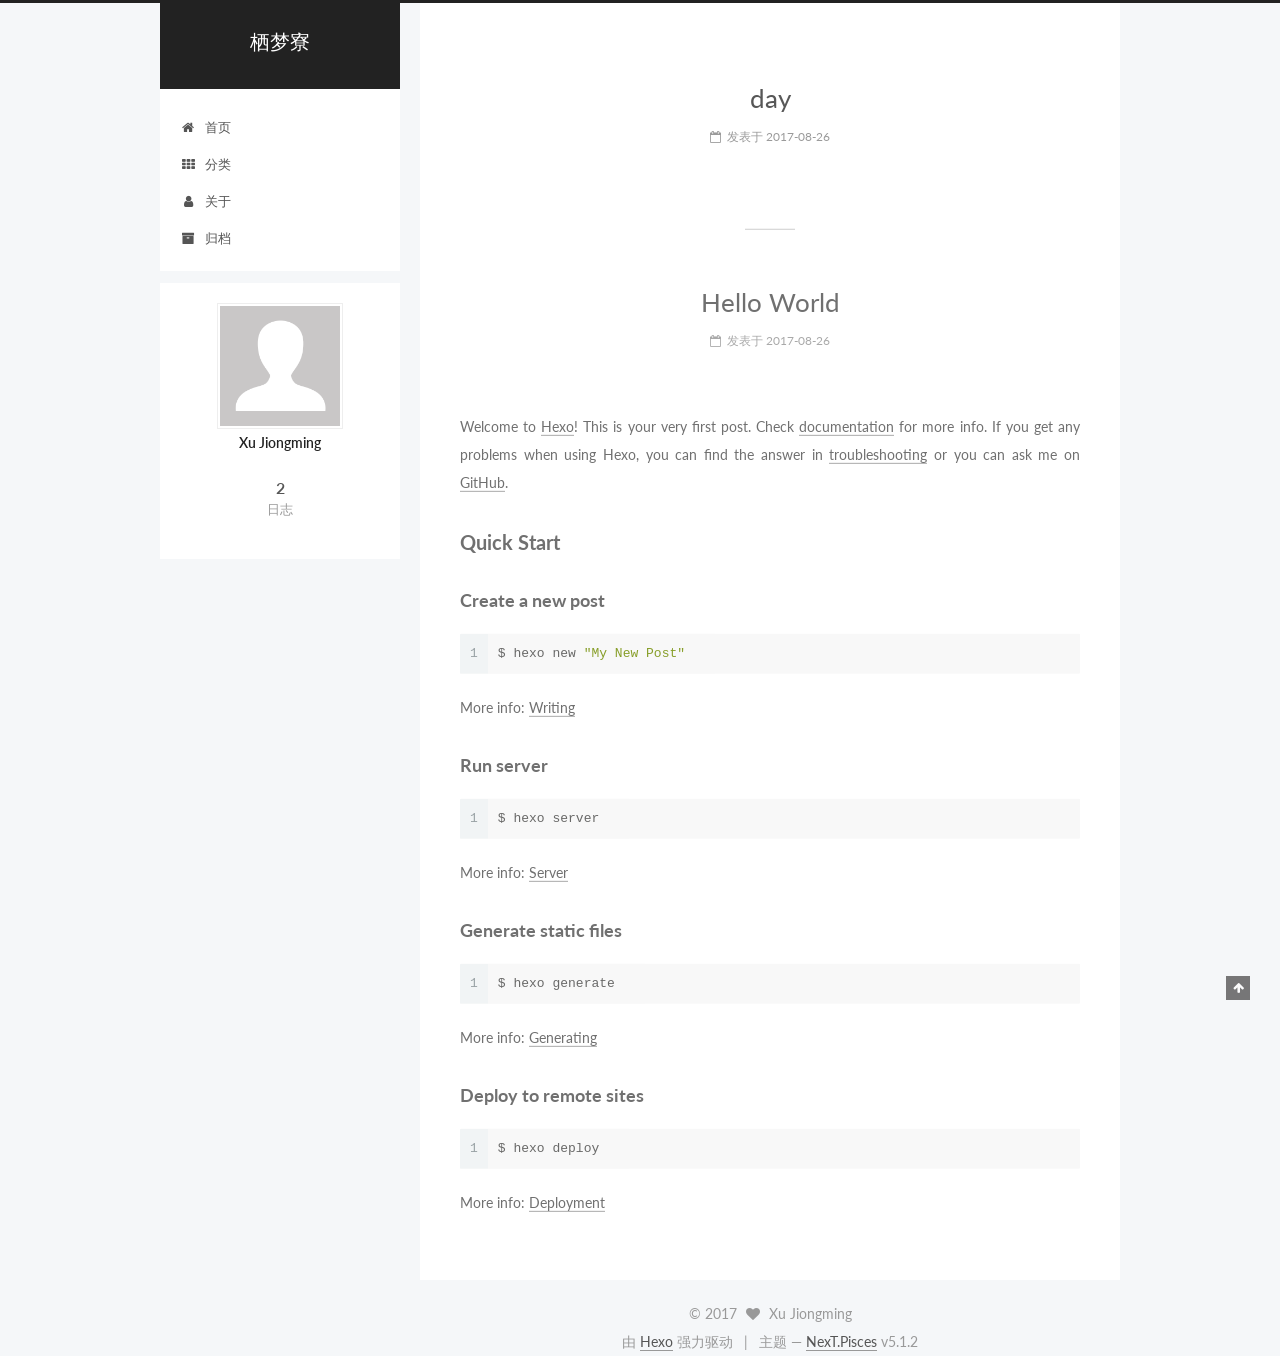
<file: index.html>
<!DOCTYPE html>



  


<html class="theme-next pisces use-motion" lang="zh-Hans">
<head>
  <meta charset="UTF-8"/>
<meta http-equiv="X-UA-Compatible" content="IE=edge" />
<meta name="viewport" content="width=device-width, initial-scale=1, maximum-scale=1"/>
<meta name="theme-color" content="#222">









<meta http-equiv="Cache-Control" content="no-transform" />
<meta http-equiv="Cache-Control" content="no-siteapp" />
















  
  
  <link href="/lib/fancybox/source/jquery.fancybox.css?v=2.1.5" rel="stylesheet" type="text/css" />




  
  
  
  

  
    
    
  

  

  

  

  

  
    
    
    <link href="//fonts.googleapis.com/css?family=Lato:300,300italic,400,400italic,700,700italic&subset=latin,latin-ext" rel="stylesheet" type="text/css">
  






<link href="/lib/font-awesome/css/font-awesome.min.css?v=4.6.2" rel="stylesheet" type="text/css" />

<link href="/css/main.css?v=5.1.2" rel="stylesheet" type="text/css" />


  <meta name="keywords" content="Hexo, NexT" />








  <link rel="shortcut icon" type="image/x-icon" href="/favicon.ico?v=5.1.2" />






<meta property="og:type" content="website">
<meta property="og:title" content="栖梦寮">
<meta property="og:url" content="http://yoursite.com/index.html">
<meta property="og:site_name" content="栖梦寮">
<meta property="og:locale" content="zh-Hans">
<meta name="twitter:card" content="summary">
<meta name="twitter:title" content="栖梦寮">



<script type="text/javascript" id="hexo.configurations">
  var NexT = window.NexT || {};
  var CONFIG = {
    root: '/',
    scheme: 'Pisces',
    version: '5.1.2',
    sidebar: {"position":"left","display":"post","offset":12,"offset_float":12,"b2t":false,"scrollpercent":false,"onmobile":false},
    fancybox: true,
    tabs: true,
    motion: true,
    duoshuo: {
      userId: '0',
      author: '博主'
    },
    algolia: {
      applicationID: '',
      apiKey: '',
      indexName: '',
      hits: {"per_page":10},
      labels: {"input_placeholder":"Search for Posts","hits_empty":"We didn't find any results for the search: ${query}","hits_stats":"${hits} results found in ${time} ms"}
    }
  };
</script>



  <link rel="canonical" href="http://yoursite.com/"/>





  <title>栖梦寮</title>
  








</head>

<body itemscope itemtype="http://schema.org/WebPage" lang="zh-Hans">

  
  
    
  

  <div class="container sidebar-position-left 
  page-home">
    <div class="headband"></div>

    <header id="header" class="header" itemscope itemtype="http://schema.org/WPHeader">
      <div class="header-inner"><div class="site-brand-wrapper">
  <div class="site-meta ">
    

    <div class="custom-logo-site-title">
      <a href="/"  class="brand" rel="start">
        <span class="logo-line-before"><i></i></span>
        <span class="site-title">栖梦寮</span>
        <span class="logo-line-after"><i></i></span>
      </a>
    </div>
      
        <p class="site-subtitle"></p>
      
  </div>

  <div class="site-nav-toggle">
    <button>
      <span class="btn-bar"></span>
      <span class="btn-bar"></span>
      <span class="btn-bar"></span>
    </button>
  </div>
</div>

<nav class="site-nav">
  

  
    <ul id="menu" class="menu">
      
        
        <li class="menu-item menu-item-home">
          <a href="/首页" rel="section">
            
              <i class="menu-item-icon fa fa-fw fa-home"></i> <br />
            
            首页
          </a>
        </li>
      
        
        <li class="menu-item menu-item-categories">
          <a href="/分类" rel="section">
            
              <i class="menu-item-icon fa fa-fw fa-th"></i> <br />
            
            分类
          </a>
        </li>
      
        
        <li class="menu-item menu-item-about">
          <a href="/关于" rel="section">
            
              <i class="menu-item-icon fa fa-fw fa-user"></i> <br />
            
            关于
          </a>
        </li>
      
        
        <li class="menu-item menu-item-archives">
          <a href="/归档" rel="section">
            
              <i class="menu-item-icon fa fa-fw fa-archive"></i> <br />
            
            归档
          </a>
        </li>
      

      
    </ul>
  

  
</nav>



 </div>
    </header>

    <main id="main" class="main">
      <div class="main-inner">
        <div class="content-wrap">
          <div id="content" class="content">
            
  <section id="posts" class="posts-expand">
    
      

  

  
  
  

  <article class="post post-type-normal" itemscope itemtype="http://schema.org/Article">
  
  
  
  <div class="post-block">
    <link itemprop="mainEntityOfPage" href="http://yoursite.com/2017/08/26/day/">

    <span hidden itemprop="author" itemscope itemtype="http://schema.org/Person">
      <meta itemprop="name" content="Xu Jiongming">
      <meta itemprop="description" content="">
      <meta itemprop="image" content="/images/avatar.gif">
    </span>

    <span hidden itemprop="publisher" itemscope itemtype="http://schema.org/Organization">
      <meta itemprop="name" content="栖梦寮">
    </span>

    
      <header class="post-header">

        
        
          <h1 class="post-title" itemprop="name headline">
                
                <a class="post-title-link" href="/2017/08/26/day/" itemprop="url">day</a></h1>
        

        <div class="post-meta">
          <span class="post-time">
            
              <span class="post-meta-item-icon">
                <i class="fa fa-calendar-o"></i>
              </span>
              
                <span class="post-meta-item-text">发表于</span>
              
              <time title="创建于" itemprop="dateCreated datePublished" datetime="2017-08-26T08:58:30+08:00">
                2017-08-26
              </time>
            

            

            
          </span>

          

          
            
          

          
          

          

          

          

        </div>
      </header>
    

    
    
    
    <div class="post-body" itemprop="articleBody">

      
      

      
        
          
            
          
        
      
    </div>
    
    
    

    

    

    

    <footer class="post-footer">
      

      

      

      
      
        <div class="post-eof"></div>
      
    </footer>
  </div>
  
  
  
  </article>


    
      

  

  
  
  

  <article class="post post-type-normal" itemscope itemtype="http://schema.org/Article">
  
  
  
  <div class="post-block">
    <link itemprop="mainEntityOfPage" href="http://yoursite.com/2017/08/26/hello-world/">

    <span hidden itemprop="author" itemscope itemtype="http://schema.org/Person">
      <meta itemprop="name" content="Xu Jiongming">
      <meta itemprop="description" content="">
      <meta itemprop="image" content="/images/avatar.gif">
    </span>

    <span hidden itemprop="publisher" itemscope itemtype="http://schema.org/Organization">
      <meta itemprop="name" content="栖梦寮">
    </span>

    
      <header class="post-header">

        
        
          <h1 class="post-title" itemprop="name headline">
                
                <a class="post-title-link" href="/2017/08/26/hello-world/" itemprop="url">Hello World</a></h1>
        

        <div class="post-meta">
          <span class="post-time">
            
              <span class="post-meta-item-icon">
                <i class="fa fa-calendar-o"></i>
              </span>
              
                <span class="post-meta-item-text">发表于</span>
              
              <time title="创建于" itemprop="dateCreated datePublished" datetime="2017-08-26T00:20:15+08:00">
                2017-08-26
              </time>
            

            

            
          </span>

          

          
            
          

          
          

          

          

          

        </div>
      </header>
    

    
    
    
    <div class="post-body" itemprop="articleBody">

      
      

      
        
          
            <p>Welcome to <a href="https://hexo.io/" target="_blank" rel="external">Hexo</a>! This is your very first post. Check <a href="https://hexo.io/docs/" target="_blank" rel="external">documentation</a> for more info. If you get any problems when using Hexo, you can find the answer in <a href="https://hexo.io/docs/troubleshooting.html" target="_blank" rel="external">troubleshooting</a> or you can ask me on <a href="https://github.com/hexojs/hexo/issues" target="_blank" rel="external">GitHub</a>.</p>
<h2 id="Quick-Start"><a href="#Quick-Start" class="headerlink" title="Quick Start"></a>Quick Start</h2><h3 id="Create-a-new-post"><a href="#Create-a-new-post" class="headerlink" title="Create a new post"></a>Create a new post</h3><figure class="highlight bash"><table><tr><td class="gutter"><pre><div class="line">1</div></pre></td><td class="code"><pre><div class="line">$ hexo new <span class="string">"My New Post"</span></div></pre></td></tr></table></figure>
<p>More info: <a href="https://hexo.io/docs/writing.html" target="_blank" rel="external">Writing</a></p>
<h3 id="Run-server"><a href="#Run-server" class="headerlink" title="Run server"></a>Run server</h3><figure class="highlight bash"><table><tr><td class="gutter"><pre><div class="line">1</div></pre></td><td class="code"><pre><div class="line">$ hexo server</div></pre></td></tr></table></figure>
<p>More info: <a href="https://hexo.io/docs/server.html" target="_blank" rel="external">Server</a></p>
<h3 id="Generate-static-files"><a href="#Generate-static-files" class="headerlink" title="Generate static files"></a>Generate static files</h3><figure class="highlight bash"><table><tr><td class="gutter"><pre><div class="line">1</div></pre></td><td class="code"><pre><div class="line">$ hexo generate</div></pre></td></tr></table></figure>
<p>More info: <a href="https://hexo.io/docs/generating.html" target="_blank" rel="external">Generating</a></p>
<h3 id="Deploy-to-remote-sites"><a href="#Deploy-to-remote-sites" class="headerlink" title="Deploy to remote sites"></a>Deploy to remote sites</h3><figure class="highlight bash"><table><tr><td class="gutter"><pre><div class="line">1</div></pre></td><td class="code"><pre><div class="line">$ hexo deploy</div></pre></td></tr></table></figure>
<p>More info: <a href="https://hexo.io/docs/deployment.html" target="_blank" rel="external">Deployment</a></p>

          
        
      
    </div>
    
    
    

    

    

    

    <footer class="post-footer">
      

      

      

      
      
        <div class="post-eof"></div>
      
    </footer>
  </div>
  
  
  
  </article>


    
  </section>

  


          </div>
          


          

        </div>
        
          
  
  <div class="sidebar-toggle">
    <div class="sidebar-toggle-line-wrap">
      <span class="sidebar-toggle-line sidebar-toggle-line-first"></span>
      <span class="sidebar-toggle-line sidebar-toggle-line-middle"></span>
      <span class="sidebar-toggle-line sidebar-toggle-line-last"></span>
    </div>
  </div>

  <aside id="sidebar" class="sidebar">
    
    <div class="sidebar-inner">

      

      

      <section class="site-overview sidebar-panel sidebar-panel-active">
        <div class="site-author motion-element" itemprop="author" itemscope itemtype="http://schema.org/Person">
          <img class="site-author-image" itemprop="image"
               src="/images/avatar.gif"
               alt="Xu Jiongming" />
          <p class="site-author-name" itemprop="name">Xu Jiongming</p>
           
              <p class="site-description motion-element" itemprop="description"></p>
          
        </div>
        <nav class="site-state motion-element">

          
            <div class="site-state-item site-state-posts">
            
              <a href="/归档">
            
                <span class="site-state-item-count">2</span>
                <span class="site-state-item-name">日志</span>
              </a>
            </div>
          

          

          

        </nav>

        

        <div class="links-of-author motion-element">
          
        </div>

        
        

        
        

        


      </section>

      

      

    </div>
  </aside>


        
      </div>
    </main>

    <footer id="footer" class="footer">
      <div class="footer-inner">
        <div class="copyright" >
  
  &copy; 
  <span itemprop="copyrightYear">2017</span>
  <span class="with-love">
    <i class="fa fa-heart"></i>
  </span>
  <span class="author" itemprop="copyrightHolder">Xu Jiongming</span>

  
</div>


  <div class="powered-by">由 <a class="theme-link" href="https://hexo.io">Hexo</a> 强力驱动</div>

  <span class="post-meta-divider">|</span>

  <div class="theme-info">主题 &mdash; <a class="theme-link" href="https://github.com/iissnan/hexo-theme-next">NexT.Pisces</a> v5.1.2</div>


        







        
      </div>
    </footer>

    
      <div class="back-to-top">
        <i class="fa fa-arrow-up"></i>
        
      </div>
    

  </div>

  

<script type="text/javascript">
  if (Object.prototype.toString.call(window.Promise) !== '[object Function]') {
    window.Promise = null;
  }
</script>









  












  
  <script type="text/javascript" src="/lib/jquery/index.js?v=2.1.3"></script>

  
  <script type="text/javascript" src="/lib/fastclick/lib/fastclick.min.js?v=1.0.6"></script>

  
  <script type="text/javascript" src="/lib/jquery_lazyload/jquery.lazyload.js?v=1.9.7"></script>

  
  <script type="text/javascript" src="/lib/velocity/velocity.min.js?v=1.2.1"></script>

  
  <script type="text/javascript" src="/lib/velocity/velocity.ui.min.js?v=1.2.1"></script>

  
  <script type="text/javascript" src="/lib/fancybox/source/jquery.fancybox.pack.js?v=2.1.5"></script>


  


  <script type="text/javascript" src="/js/src/utils.js?v=5.1.2"></script>

  <script type="text/javascript" src="/js/src/motion.js?v=5.1.2"></script>



  
  


  <script type="text/javascript" src="/js/src/affix.js?v=5.1.2"></script>

  <script type="text/javascript" src="/js/src/schemes/pisces.js?v=5.1.2"></script>



  
    <script type="text/javascript" src="/js/src/scrollspy.js?v=5.1.2"></script>
<script type="text/javascript" src="/js/src/post-details.js?v=5.1.2"></script>

  

  


  <script type="text/javascript" src="/js/src/bootstrap.js?v=5.1.2"></script>



  


  




	





  





  








  





  

  

  

  

  

  

</body>
</html>
</file>
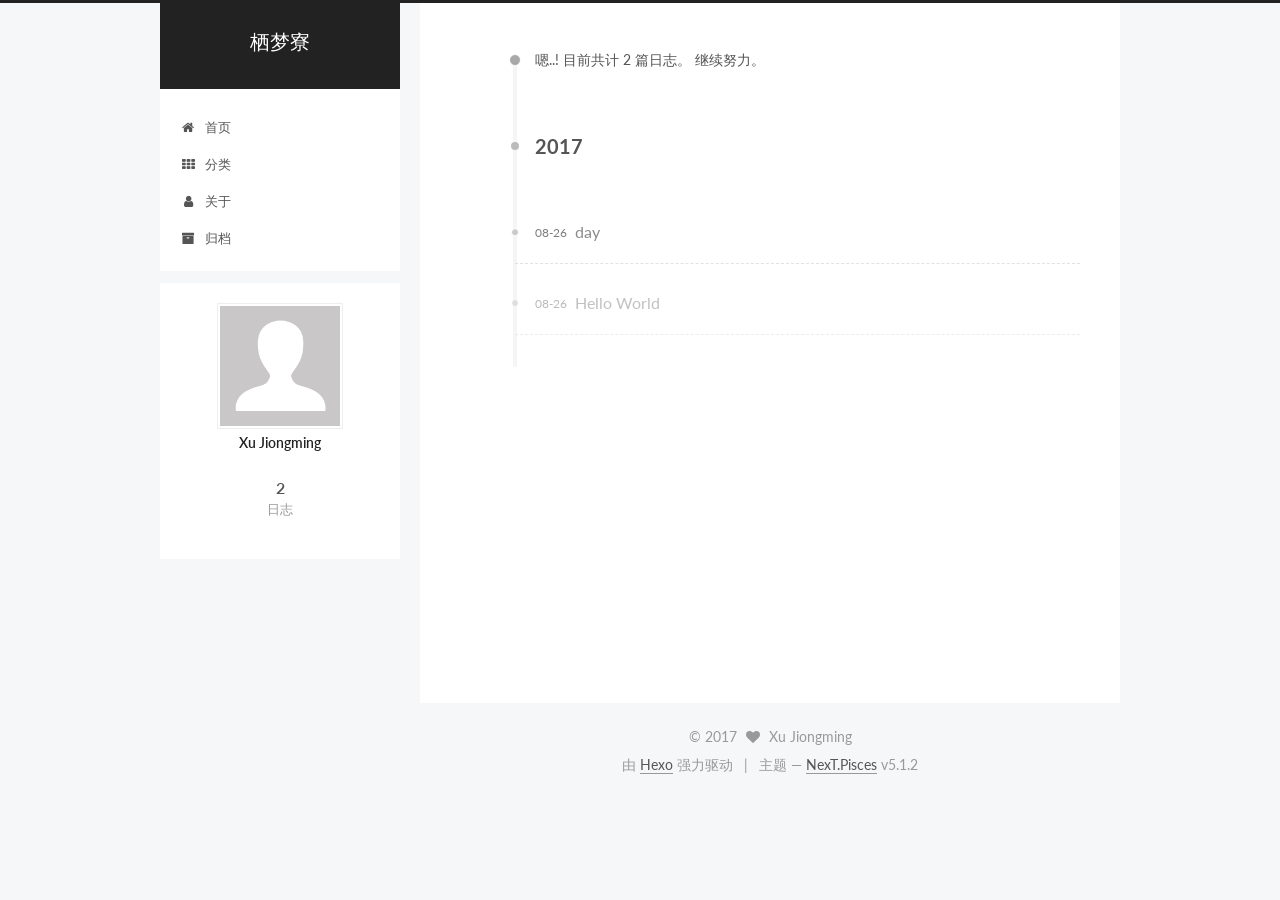
<file: archives/index.html>
<!DOCTYPE html>



  


<html class="theme-next pisces use-motion" lang="zh-Hans">
<head>
  <meta charset="UTF-8"/>
<meta http-equiv="X-UA-Compatible" content="IE=edge" />
<meta name="viewport" content="width=device-width, initial-scale=1, maximum-scale=1"/>
<meta name="theme-color" content="#222">









<meta http-equiv="Cache-Control" content="no-transform" />
<meta http-equiv="Cache-Control" content="no-siteapp" />
















  
  
  <link href="/lib/fancybox/source/jquery.fancybox.css?v=2.1.5" rel="stylesheet" type="text/css" />




  
  
  
  

  
    
    
  

  

  

  

  

  
    
    
    <link href="//fonts.googleapis.com/css?family=Lato:300,300italic,400,400italic,700,700italic&subset=latin,latin-ext" rel="stylesheet" type="text/css">
  






<link href="/lib/font-awesome/css/font-awesome.min.css?v=4.6.2" rel="stylesheet" type="text/css" />

<link href="/css/main.css?v=5.1.2" rel="stylesheet" type="text/css" />


  <meta name="keywords" content="Hexo, NexT" />








  <link rel="shortcut icon" type="image/x-icon" href="/favicon.ico?v=5.1.2" />






<meta property="og:type" content="website">
<meta property="og:title" content="栖梦寮">
<meta property="og:url" content="http://yoursite.com/archives/index.html">
<meta property="og:site_name" content="栖梦寮">
<meta property="og:locale" content="zh-Hans">
<meta name="twitter:card" content="summary">
<meta name="twitter:title" content="栖梦寮">



<script type="text/javascript" id="hexo.configurations">
  var NexT = window.NexT || {};
  var CONFIG = {
    root: '/',
    scheme: 'Pisces',
    version: '5.1.2',
    sidebar: {"position":"left","display":"post","offset":12,"offset_float":12,"b2t":false,"scrollpercent":false,"onmobile":false},
    fancybox: true,
    tabs: true,
    motion: true,
    duoshuo: {
      userId: '0',
      author: '博主'
    },
    algolia: {
      applicationID: '',
      apiKey: '',
      indexName: '',
      hits: {"per_page":10},
      labels: {"input_placeholder":"Search for Posts","hits_empty":"We didn't find any results for the search: ${query}","hits_stats":"${hits} results found in ${time} ms"}
    }
  };
</script>



  <link rel="canonical" href="http://yoursite.com/archives/"/>





  <title>归档 | 栖梦寮</title>
  








</head>

<body itemscope itemtype="http://schema.org/WebPage" lang="zh-Hans">

  
  
    
  

  <div class="container sidebar-position-left page-archive">
    <div class="headband"></div>

    <header id="header" class="header" itemscope itemtype="http://schema.org/WPHeader">
      <div class="header-inner"><div class="site-brand-wrapper">
  <div class="site-meta ">
    

    <div class="custom-logo-site-title">
      <a href="/"  class="brand" rel="start">
        <span class="logo-line-before"><i></i></span>
        <span class="site-title">栖梦寮</span>
        <span class="logo-line-after"><i></i></span>
      </a>
    </div>
      
        <p class="site-subtitle"></p>
      
  </div>

  <div class="site-nav-toggle">
    <button>
      <span class="btn-bar"></span>
      <span class="btn-bar"></span>
      <span class="btn-bar"></span>
    </button>
  </div>
</div>

<nav class="site-nav">
  

  
    <ul id="menu" class="menu">
      
        
        <li class="menu-item menu-item-home">
          <a href="/首页" rel="section">
            
              <i class="menu-item-icon fa fa-fw fa-home"></i> <br />
            
            首页
          </a>
        </li>
      
        
        <li class="menu-item menu-item-categories">
          <a href="/分类" rel="section">
            
              <i class="menu-item-icon fa fa-fw fa-th"></i> <br />
            
            分类
          </a>
        </li>
      
        
        <li class="menu-item menu-item-about">
          <a href="/关于" rel="section">
            
              <i class="menu-item-icon fa fa-fw fa-user"></i> <br />
            
            关于
          </a>
        </li>
      
        
        <li class="menu-item menu-item-archives">
          <a href="/归档" rel="section">
            
              <i class="menu-item-icon fa fa-fw fa-archive"></i> <br />
            
            归档
          </a>
        </li>
      

      
    </ul>
  

  
</nav>



 </div>
    </header>

    <main id="main" class="main">
      <div class="main-inner">
        <div class="content-wrap">
          <div id="content" class="content">
            

  
  
  
  <div class="post-block archive">
    <div id="posts" class="posts-collapse">
      <span class="archive-move-on"></span>

      <span class="archive-page-counter">
        
        
        
          
        
        嗯..! 目前共计 2 篇日志。 继续努力。
      </span>

      

        
        
        

        
          
          <div class="collection-title">
            <h2 class="archive-year motion-element" id="archive-year-2017">2017</h2>
          </div>
        
        

        

  <article class="post post-type-normal" itemscope itemtype="http://schema.org/Article">
    <header class="post-header">

      <h2 class="post-title">
        
            <a class="post-title-link" href="/2017/08/26/day/" itemprop="url">
              
                <span itemprop="name">day</span>
              
            </a>
        
      </h2>

      <div class="post-meta">
        <time class="post-time" itemprop="dateCreated"
              datetime="2017-08-26T08:58:30+08:00"
              content="2017-08-26" >
          08-26
        </time>
      </div>

    </header>
  </article>



      

        
        
        

        
        

        

  <article class="post post-type-normal" itemscope itemtype="http://schema.org/Article">
    <header class="post-header">

      <h2 class="post-title">
        
            <a class="post-title-link" href="/2017/08/26/hello-world/" itemprop="url">
              
                <span itemprop="name">Hello World</span>
              
            </a>
        
      </h2>

      <div class="post-meta">
        <time class="post-time" itemprop="dateCreated"
              datetime="2017-08-26T00:20:15+08:00"
              content="2017-08-26" >
          08-26
        </time>
      </div>

    </header>
  </article>



      

    </div>
  </div>
  
  
  

  



          </div>
          


          

        </div>
        
          
  
  <div class="sidebar-toggle">
    <div class="sidebar-toggle-line-wrap">
      <span class="sidebar-toggle-line sidebar-toggle-line-first"></span>
      <span class="sidebar-toggle-line sidebar-toggle-line-middle"></span>
      <span class="sidebar-toggle-line sidebar-toggle-line-last"></span>
    </div>
  </div>

  <aside id="sidebar" class="sidebar">
    
    <div class="sidebar-inner">

      

      

      <section class="site-overview sidebar-panel sidebar-panel-active">
        <div class="site-author motion-element" itemprop="author" itemscope itemtype="http://schema.org/Person">
          <img class="site-author-image" itemprop="image"
               src="/images/avatar.gif"
               alt="Xu Jiongming" />
          <p class="site-author-name" itemprop="name">Xu Jiongming</p>
           
              <p class="site-description motion-element" itemprop="description"></p>
          
        </div>
        <nav class="site-state motion-element">

          
            <div class="site-state-item site-state-posts">
            
              <a href="/归档">
            
                <span class="site-state-item-count">2</span>
                <span class="site-state-item-name">日志</span>
              </a>
            </div>
          

          

          

        </nav>

        

        <div class="links-of-author motion-element">
          
        </div>

        
        

        
        

        


      </section>

      

      

    </div>
  </aside>


        
      </div>
    </main>

    <footer id="footer" class="footer">
      <div class="footer-inner">
        <div class="copyright" >
  
  &copy; 
  <span itemprop="copyrightYear">2017</span>
  <span class="with-love">
    <i class="fa fa-heart"></i>
  </span>
  <span class="author" itemprop="copyrightHolder">Xu Jiongming</span>

  
</div>


  <div class="powered-by">由 <a class="theme-link" href="https://hexo.io">Hexo</a> 强力驱动</div>

  <span class="post-meta-divider">|</span>

  <div class="theme-info">主题 &mdash; <a class="theme-link" href="https://github.com/iissnan/hexo-theme-next">NexT.Pisces</a> v5.1.2</div>


        







        
      </div>
    </footer>

    
      <div class="back-to-top">
        <i class="fa fa-arrow-up"></i>
        
      </div>
    

  </div>

  

<script type="text/javascript">
  if (Object.prototype.toString.call(window.Promise) !== '[object Function]') {
    window.Promise = null;
  }
</script>









  












  
  <script type="text/javascript" src="/lib/jquery/index.js?v=2.1.3"></script>

  
  <script type="text/javascript" src="/lib/fastclick/lib/fastclick.min.js?v=1.0.6"></script>

  
  <script type="text/javascript" src="/lib/jquery_lazyload/jquery.lazyload.js?v=1.9.7"></script>

  
  <script type="text/javascript" src="/lib/velocity/velocity.min.js?v=1.2.1"></script>

  
  <script type="text/javascript" src="/lib/velocity/velocity.ui.min.js?v=1.2.1"></script>

  
  <script type="text/javascript" src="/lib/fancybox/source/jquery.fancybox.pack.js?v=2.1.5"></script>


  


  <script type="text/javascript" src="/js/src/utils.js?v=5.1.2"></script>

  <script type="text/javascript" src="/js/src/motion.js?v=5.1.2"></script>



  
  


  <script type="text/javascript" src="/js/src/affix.js?v=5.1.2"></script>

  <script type="text/javascript" src="/js/src/schemes/pisces.js?v=5.1.2"></script>



  
  <script type="text/javascript" src="/js/src/scrollspy.js?v=5.1.2"></script>
<script type="text/javascript" src="/js/src/post-details.js?v=5.1.2"></script>

  
    <script type="text/javascript" id="motion.page.archive">
      $('.archive-year').velocity('transition.slideLeftIn');
    </script>
  


  


  <script type="text/javascript" src="/js/src/bootstrap.js?v=5.1.2"></script>



  


  




	





  





  








  





  

  

  

  

  

  

</body>
</html>
</file>
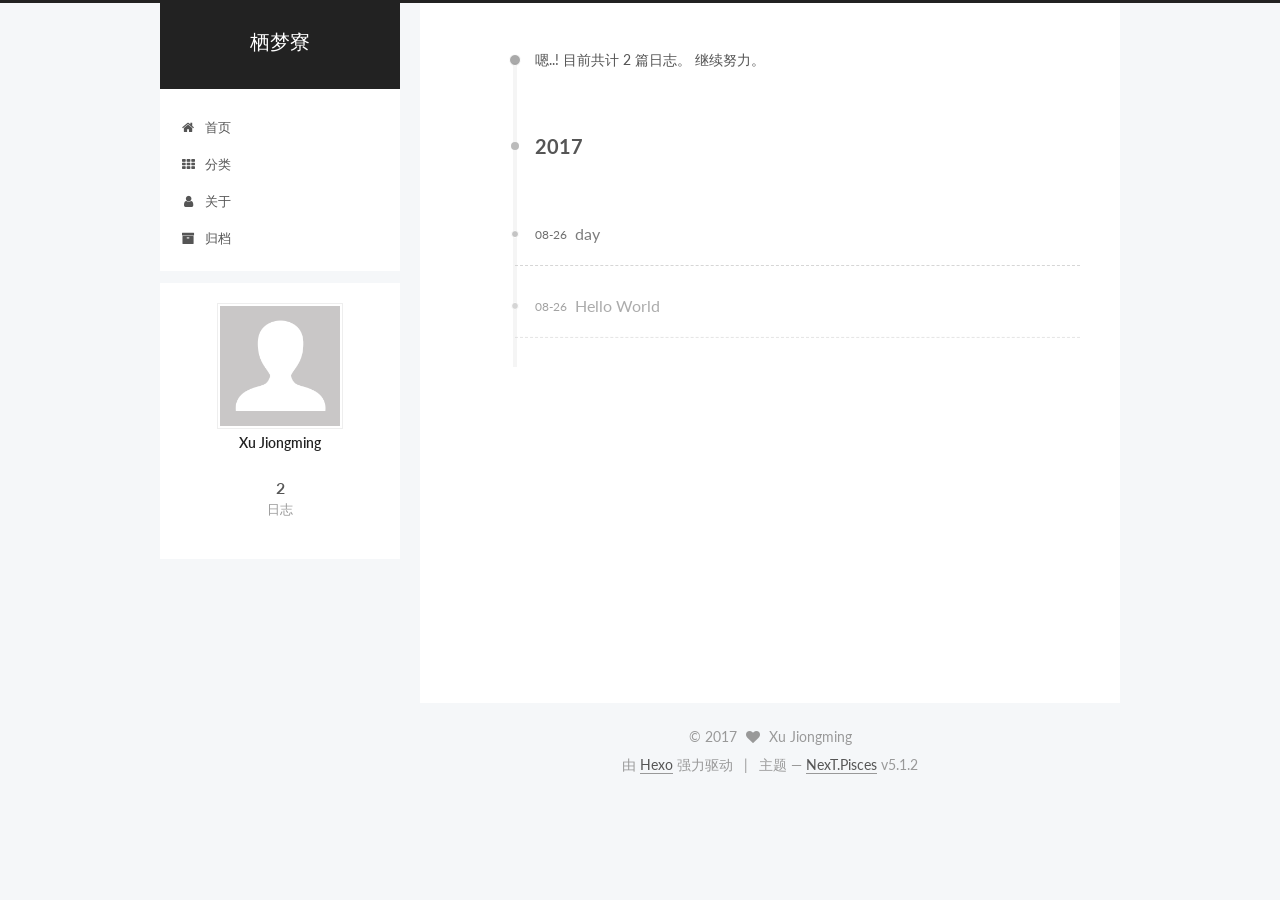
<file: archives/2017/index.html>
<!DOCTYPE html>



  


<html class="theme-next pisces use-motion" lang="zh-Hans">
<head>
  <meta charset="UTF-8"/>
<meta http-equiv="X-UA-Compatible" content="IE=edge" />
<meta name="viewport" content="width=device-width, initial-scale=1, maximum-scale=1"/>
<meta name="theme-color" content="#222">









<meta http-equiv="Cache-Control" content="no-transform" />
<meta http-equiv="Cache-Control" content="no-siteapp" />
















  
  
  <link href="/lib/fancybox/source/jquery.fancybox.css?v=2.1.5" rel="stylesheet" type="text/css" />




  
  
  
  

  
    
    
  

  

  

  

  

  
    
    
    <link href="//fonts.googleapis.com/css?family=Lato:300,300italic,400,400italic,700,700italic&subset=latin,latin-ext" rel="stylesheet" type="text/css">
  






<link href="/lib/font-awesome/css/font-awesome.min.css?v=4.6.2" rel="stylesheet" type="text/css" />

<link href="/css/main.css?v=5.1.2" rel="stylesheet" type="text/css" />


  <meta name="keywords" content="Hexo, NexT" />








  <link rel="shortcut icon" type="image/x-icon" href="/favicon.ico?v=5.1.2" />






<meta property="og:type" content="website">
<meta property="og:title" content="栖梦寮">
<meta property="og:url" content="http://yoursite.com/archives/2017/index.html">
<meta property="og:site_name" content="栖梦寮">
<meta property="og:locale" content="zh-Hans">
<meta name="twitter:card" content="summary">
<meta name="twitter:title" content="栖梦寮">



<script type="text/javascript" id="hexo.configurations">
  var NexT = window.NexT || {};
  var CONFIG = {
    root: '/',
    scheme: 'Pisces',
    version: '5.1.2',
    sidebar: {"position":"left","display":"post","offset":12,"offset_float":12,"b2t":false,"scrollpercent":false,"onmobile":false},
    fancybox: true,
    tabs: true,
    motion: true,
    duoshuo: {
      userId: '0',
      author: '博主'
    },
    algolia: {
      applicationID: '',
      apiKey: '',
      indexName: '',
      hits: {"per_page":10},
      labels: {"input_placeholder":"Search for Posts","hits_empty":"We didn't find any results for the search: ${query}","hits_stats":"${hits} results found in ${time} ms"}
    }
  };
</script>



  <link rel="canonical" href="http://yoursite.com/archives/2017/"/>





  <title>归档 | 栖梦寮</title>
  








</head>

<body itemscope itemtype="http://schema.org/WebPage" lang="zh-Hans">

  
  
    
  

  <div class="container sidebar-position-left page-archive">
    <div class="headband"></div>

    <header id="header" class="header" itemscope itemtype="http://schema.org/WPHeader">
      <div class="header-inner"><div class="site-brand-wrapper">
  <div class="site-meta ">
    

    <div class="custom-logo-site-title">
      <a href="/"  class="brand" rel="start">
        <span class="logo-line-before"><i></i></span>
        <span class="site-title">栖梦寮</span>
        <span class="logo-line-after"><i></i></span>
      </a>
    </div>
      
        <p class="site-subtitle"></p>
      
  </div>

  <div class="site-nav-toggle">
    <button>
      <span class="btn-bar"></span>
      <span class="btn-bar"></span>
      <span class="btn-bar"></span>
    </button>
  </div>
</div>

<nav class="site-nav">
  

  
    <ul id="menu" class="menu">
      
        
        <li class="menu-item menu-item-home">
          <a href="/首页" rel="section">
            
              <i class="menu-item-icon fa fa-fw fa-home"></i> <br />
            
            首页
          </a>
        </li>
      
        
        <li class="menu-item menu-item-categories">
          <a href="/分类" rel="section">
            
              <i class="menu-item-icon fa fa-fw fa-th"></i> <br />
            
            分类
          </a>
        </li>
      
        
        <li class="menu-item menu-item-about">
          <a href="/关于" rel="section">
            
              <i class="menu-item-icon fa fa-fw fa-user"></i> <br />
            
            关于
          </a>
        </li>
      
        
        <li class="menu-item menu-item-archives">
          <a href="/归档" rel="section">
            
              <i class="menu-item-icon fa fa-fw fa-archive"></i> <br />
            
            归档
          </a>
        </li>
      

      
    </ul>
  

  
</nav>



 </div>
    </header>

    <main id="main" class="main">
      <div class="main-inner">
        <div class="content-wrap">
          <div id="content" class="content">
            

  
  
  
  <div class="post-block archive">
    <div id="posts" class="posts-collapse">
      <span class="archive-move-on"></span>

      <span class="archive-page-counter">
        
        
        
          
        
        嗯..! 目前共计 2 篇日志。 继续努力。
      </span>

      

        
        
        

        
          
          <div class="collection-title">
            <h2 class="archive-year motion-element" id="archive-year-2017">2017</h2>
          </div>
        
        

        

  <article class="post post-type-normal" itemscope itemtype="http://schema.org/Article">
    <header class="post-header">

      <h2 class="post-title">
        
            <a class="post-title-link" href="/2017/08/26/day/" itemprop="url">
              
                <span itemprop="name">day</span>
              
            </a>
        
      </h2>

      <div class="post-meta">
        <time class="post-time" itemprop="dateCreated"
              datetime="2017-08-26T08:58:30+08:00"
              content="2017-08-26" >
          08-26
        </time>
      </div>

    </header>
  </article>



      

        
        
        

        
        

        

  <article class="post post-type-normal" itemscope itemtype="http://schema.org/Article">
    <header class="post-header">

      <h2 class="post-title">
        
            <a class="post-title-link" href="/2017/08/26/hello-world/" itemprop="url">
              
                <span itemprop="name">Hello World</span>
              
            </a>
        
      </h2>

      <div class="post-meta">
        <time class="post-time" itemprop="dateCreated"
              datetime="2017-08-26T00:20:15+08:00"
              content="2017-08-26" >
          08-26
        </time>
      </div>

    </header>
  </article>



      

    </div>
  </div>
  
  
  

  



          </div>
          


          

        </div>
        
          
  
  <div class="sidebar-toggle">
    <div class="sidebar-toggle-line-wrap">
      <span class="sidebar-toggle-line sidebar-toggle-line-first"></span>
      <span class="sidebar-toggle-line sidebar-toggle-line-middle"></span>
      <span class="sidebar-toggle-line sidebar-toggle-line-last"></span>
    </div>
  </div>

  <aside id="sidebar" class="sidebar">
    
    <div class="sidebar-inner">

      

      

      <section class="site-overview sidebar-panel sidebar-panel-active">
        <div class="site-author motion-element" itemprop="author" itemscope itemtype="http://schema.org/Person">
          <img class="site-author-image" itemprop="image"
               src="/images/avatar.gif"
               alt="Xu Jiongming" />
          <p class="site-author-name" itemprop="name">Xu Jiongming</p>
           
              <p class="site-description motion-element" itemprop="description"></p>
          
        </div>
        <nav class="site-state motion-element">

          
            <div class="site-state-item site-state-posts">
            
              <a href="/归档">
            
                <span class="site-state-item-count">2</span>
                <span class="site-state-item-name">日志</span>
              </a>
            </div>
          

          

          

        </nav>

        

        <div class="links-of-author motion-element">
          
        </div>

        
        

        
        

        


      </section>

      

      

    </div>
  </aside>


        
      </div>
    </main>

    <footer id="footer" class="footer">
      <div class="footer-inner">
        <div class="copyright" >
  
  &copy; 
  <span itemprop="copyrightYear">2017</span>
  <span class="with-love">
    <i class="fa fa-heart"></i>
  </span>
  <span class="author" itemprop="copyrightHolder">Xu Jiongming</span>

  
</div>


  <div class="powered-by">由 <a class="theme-link" href="https://hexo.io">Hexo</a> 强力驱动</div>

  <span class="post-meta-divider">|</span>

  <div class="theme-info">主题 &mdash; <a class="theme-link" href="https://github.com/iissnan/hexo-theme-next">NexT.Pisces</a> v5.1.2</div>


        







        
      </div>
    </footer>

    
      <div class="back-to-top">
        <i class="fa fa-arrow-up"></i>
        
      </div>
    

  </div>

  

<script type="text/javascript">
  if (Object.prototype.toString.call(window.Promise) !== '[object Function]') {
    window.Promise = null;
  }
</script>









  












  
  <script type="text/javascript" src="/lib/jquery/index.js?v=2.1.3"></script>

  
  <script type="text/javascript" src="/lib/fastclick/lib/fastclick.min.js?v=1.0.6"></script>

  
  <script type="text/javascript" src="/lib/jquery_lazyload/jquery.lazyload.js?v=1.9.7"></script>

  
  <script type="text/javascript" src="/lib/velocity/velocity.min.js?v=1.2.1"></script>

  
  <script type="text/javascript" src="/lib/velocity/velocity.ui.min.js?v=1.2.1"></script>

  
  <script type="text/javascript" src="/lib/fancybox/source/jquery.fancybox.pack.js?v=2.1.5"></script>


  


  <script type="text/javascript" src="/js/src/utils.js?v=5.1.2"></script>

  <script type="text/javascript" src="/js/src/motion.js?v=5.1.2"></script>



  
  


  <script type="text/javascript" src="/js/src/affix.js?v=5.1.2"></script>

  <script type="text/javascript" src="/js/src/schemes/pisces.js?v=5.1.2"></script>



  
  <script type="text/javascript" src="/js/src/scrollspy.js?v=5.1.2"></script>
<script type="text/javascript" src="/js/src/post-details.js?v=5.1.2"></script>

  
    <script type="text/javascript" id="motion.page.archive">
      $('.archive-year').velocity('transition.slideLeftIn');
    </script>
  


  


  <script type="text/javascript" src="/js/src/bootstrap.js?v=5.1.2"></script>



  


  




	





  





  








  





  

  

  

  

  

  

</body>
</html>
</file>
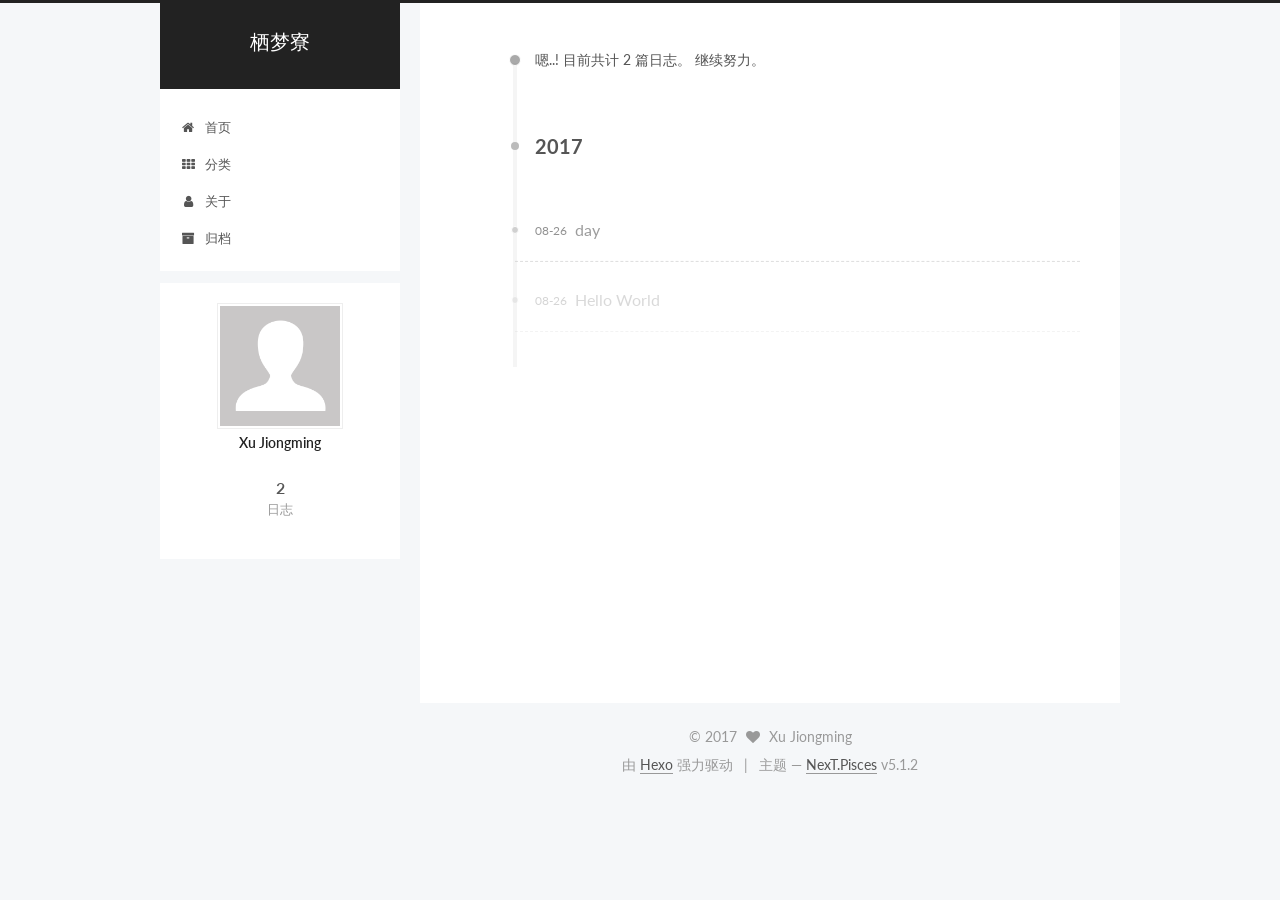
<file: archives/2017/08/index.html>
<!DOCTYPE html>



  


<html class="theme-next pisces use-motion" lang="zh-Hans">
<head>
  <meta charset="UTF-8"/>
<meta http-equiv="X-UA-Compatible" content="IE=edge" />
<meta name="viewport" content="width=device-width, initial-scale=1, maximum-scale=1"/>
<meta name="theme-color" content="#222">









<meta http-equiv="Cache-Control" content="no-transform" />
<meta http-equiv="Cache-Control" content="no-siteapp" />
















  
  
  <link href="/lib/fancybox/source/jquery.fancybox.css?v=2.1.5" rel="stylesheet" type="text/css" />




  
  
  
  

  
    
    
  

  

  

  

  

  
    
    
    <link href="//fonts.googleapis.com/css?family=Lato:300,300italic,400,400italic,700,700italic&subset=latin,latin-ext" rel="stylesheet" type="text/css">
  






<link href="/lib/font-awesome/css/font-awesome.min.css?v=4.6.2" rel="stylesheet" type="text/css" />

<link href="/css/main.css?v=5.1.2" rel="stylesheet" type="text/css" />


  <meta name="keywords" content="Hexo, NexT" />








  <link rel="shortcut icon" type="image/x-icon" href="/favicon.ico?v=5.1.2" />






<meta property="og:type" content="website">
<meta property="og:title" content="栖梦寮">
<meta property="og:url" content="http://yoursite.com/archives/2017/08/index.html">
<meta property="og:site_name" content="栖梦寮">
<meta property="og:locale" content="zh-Hans">
<meta name="twitter:card" content="summary">
<meta name="twitter:title" content="栖梦寮">



<script type="text/javascript" id="hexo.configurations">
  var NexT = window.NexT || {};
  var CONFIG = {
    root: '/',
    scheme: 'Pisces',
    version: '5.1.2',
    sidebar: {"position":"left","display":"post","offset":12,"offset_float":12,"b2t":false,"scrollpercent":false,"onmobile":false},
    fancybox: true,
    tabs: true,
    motion: true,
    duoshuo: {
      userId: '0',
      author: '博主'
    },
    algolia: {
      applicationID: '',
      apiKey: '',
      indexName: '',
      hits: {"per_page":10},
      labels: {"input_placeholder":"Search for Posts","hits_empty":"We didn't find any results for the search: ${query}","hits_stats":"${hits} results found in ${time} ms"}
    }
  };
</script>



  <link rel="canonical" href="http://yoursite.com/archives/2017/08/"/>





  <title>归档 | 栖梦寮</title>
  








</head>

<body itemscope itemtype="http://schema.org/WebPage" lang="zh-Hans">

  
  
    
  

  <div class="container sidebar-position-left page-archive">
    <div class="headband"></div>

    <header id="header" class="header" itemscope itemtype="http://schema.org/WPHeader">
      <div class="header-inner"><div class="site-brand-wrapper">
  <div class="site-meta ">
    

    <div class="custom-logo-site-title">
      <a href="/"  class="brand" rel="start">
        <span class="logo-line-before"><i></i></span>
        <span class="site-title">栖梦寮</span>
        <span class="logo-line-after"><i></i></span>
      </a>
    </div>
      
        <p class="site-subtitle"></p>
      
  </div>

  <div class="site-nav-toggle">
    <button>
      <span class="btn-bar"></span>
      <span class="btn-bar"></span>
      <span class="btn-bar"></span>
    </button>
  </div>
</div>

<nav class="site-nav">
  

  
    <ul id="menu" class="menu">
      
        
        <li class="menu-item menu-item-home">
          <a href="/首页" rel="section">
            
              <i class="menu-item-icon fa fa-fw fa-home"></i> <br />
            
            首页
          </a>
        </li>
      
        
        <li class="menu-item menu-item-categories">
          <a href="/分类" rel="section">
            
              <i class="menu-item-icon fa fa-fw fa-th"></i> <br />
            
            分类
          </a>
        </li>
      
        
        <li class="menu-item menu-item-about">
          <a href="/关于" rel="section">
            
              <i class="menu-item-icon fa fa-fw fa-user"></i> <br />
            
            关于
          </a>
        </li>
      
        
        <li class="menu-item menu-item-archives">
          <a href="/归档" rel="section">
            
              <i class="menu-item-icon fa fa-fw fa-archive"></i> <br />
            
            归档
          </a>
        </li>
      

      
    </ul>
  

  
</nav>



 </div>
    </header>

    <main id="main" class="main">
      <div class="main-inner">
        <div class="content-wrap">
          <div id="content" class="content">
            

  
  
  
  <div class="post-block archive">
    <div id="posts" class="posts-collapse">
      <span class="archive-move-on"></span>

      <span class="archive-page-counter">
        
        
        
          
        
        嗯..! 目前共计 2 篇日志。 继续努力。
      </span>

      

        
        
        

        
          
          <div class="collection-title">
            <h2 class="archive-year motion-element" id="archive-year-2017">2017</h2>
          </div>
        
        

        

  <article class="post post-type-normal" itemscope itemtype="http://schema.org/Article">
    <header class="post-header">

      <h2 class="post-title">
        
            <a class="post-title-link" href="/2017/08/26/day/" itemprop="url">
              
                <span itemprop="name">day</span>
              
            </a>
        
      </h2>

      <div class="post-meta">
        <time class="post-time" itemprop="dateCreated"
              datetime="2017-08-26T08:58:30+08:00"
              content="2017-08-26" >
          08-26
        </time>
      </div>

    </header>
  </article>



      

        
        
        

        
        

        

  <article class="post post-type-normal" itemscope itemtype="http://schema.org/Article">
    <header class="post-header">

      <h2 class="post-title">
        
            <a class="post-title-link" href="/2017/08/26/hello-world/" itemprop="url">
              
                <span itemprop="name">Hello World</span>
              
            </a>
        
      </h2>

      <div class="post-meta">
        <time class="post-time" itemprop="dateCreated"
              datetime="2017-08-26T00:20:15+08:00"
              content="2017-08-26" >
          08-26
        </time>
      </div>

    </header>
  </article>



      

    </div>
  </div>
  
  
  

  



          </div>
          


          

        </div>
        
          
  
  <div class="sidebar-toggle">
    <div class="sidebar-toggle-line-wrap">
      <span class="sidebar-toggle-line sidebar-toggle-line-first"></span>
      <span class="sidebar-toggle-line sidebar-toggle-line-middle"></span>
      <span class="sidebar-toggle-line sidebar-toggle-line-last"></span>
    </div>
  </div>

  <aside id="sidebar" class="sidebar">
    
    <div class="sidebar-inner">

      

      

      <section class="site-overview sidebar-panel sidebar-panel-active">
        <div class="site-author motion-element" itemprop="author" itemscope itemtype="http://schema.org/Person">
          <img class="site-author-image" itemprop="image"
               src="/images/avatar.gif"
               alt="Xu Jiongming" />
          <p class="site-author-name" itemprop="name">Xu Jiongming</p>
           
              <p class="site-description motion-element" itemprop="description"></p>
          
        </div>
        <nav class="site-state motion-element">

          
            <div class="site-state-item site-state-posts">
            
              <a href="/归档">
            
                <span class="site-state-item-count">2</span>
                <span class="site-state-item-name">日志</span>
              </a>
            </div>
          

          

          

        </nav>

        

        <div class="links-of-author motion-element">
          
        </div>

        
        

        
        

        


      </section>

      

      

    </div>
  </aside>


        
      </div>
    </main>

    <footer id="footer" class="footer">
      <div class="footer-inner">
        <div class="copyright" >
  
  &copy; 
  <span itemprop="copyrightYear">2017</span>
  <span class="with-love">
    <i class="fa fa-heart"></i>
  </span>
  <span class="author" itemprop="copyrightHolder">Xu Jiongming</span>

  
</div>


  <div class="powered-by">由 <a class="theme-link" href="https://hexo.io">Hexo</a> 强力驱动</div>

  <span class="post-meta-divider">|</span>

  <div class="theme-info">主题 &mdash; <a class="theme-link" href="https://github.com/iissnan/hexo-theme-next">NexT.Pisces</a> v5.1.2</div>


        







        
      </div>
    </footer>

    
      <div class="back-to-top">
        <i class="fa fa-arrow-up"></i>
        
      </div>
    

  </div>

  

<script type="text/javascript">
  if (Object.prototype.toString.call(window.Promise) !== '[object Function]') {
    window.Promise = null;
  }
</script>









  












  
  <script type="text/javascript" src="/lib/jquery/index.js?v=2.1.3"></script>

  
  <script type="text/javascript" src="/lib/fastclick/lib/fastclick.min.js?v=1.0.6"></script>

  
  <script type="text/javascript" src="/lib/jquery_lazyload/jquery.lazyload.js?v=1.9.7"></script>

  
  <script type="text/javascript" src="/lib/velocity/velocity.min.js?v=1.2.1"></script>

  
  <script type="text/javascript" src="/lib/velocity/velocity.ui.min.js?v=1.2.1"></script>

  
  <script type="text/javascript" src="/lib/fancybox/source/jquery.fancybox.pack.js?v=2.1.5"></script>


  


  <script type="text/javascript" src="/js/src/utils.js?v=5.1.2"></script>

  <script type="text/javascript" src="/js/src/motion.js?v=5.1.2"></script>



  
  


  <script type="text/javascript" src="/js/src/affix.js?v=5.1.2"></script>

  <script type="text/javascript" src="/js/src/schemes/pisces.js?v=5.1.2"></script>



  
  <script type="text/javascript" src="/js/src/scrollspy.js?v=5.1.2"></script>
<script type="text/javascript" src="/js/src/post-details.js?v=5.1.2"></script>

  
    <script type="text/javascript" id="motion.page.archive">
      $('.archive-year').velocity('transition.slideLeftIn');
    </script>
  


  


  <script type="text/javascript" src="/js/src/bootstrap.js?v=5.1.2"></script>



  


  




	





  





  








  





  

  

  

  

  

  

</body>
</html>
</file>
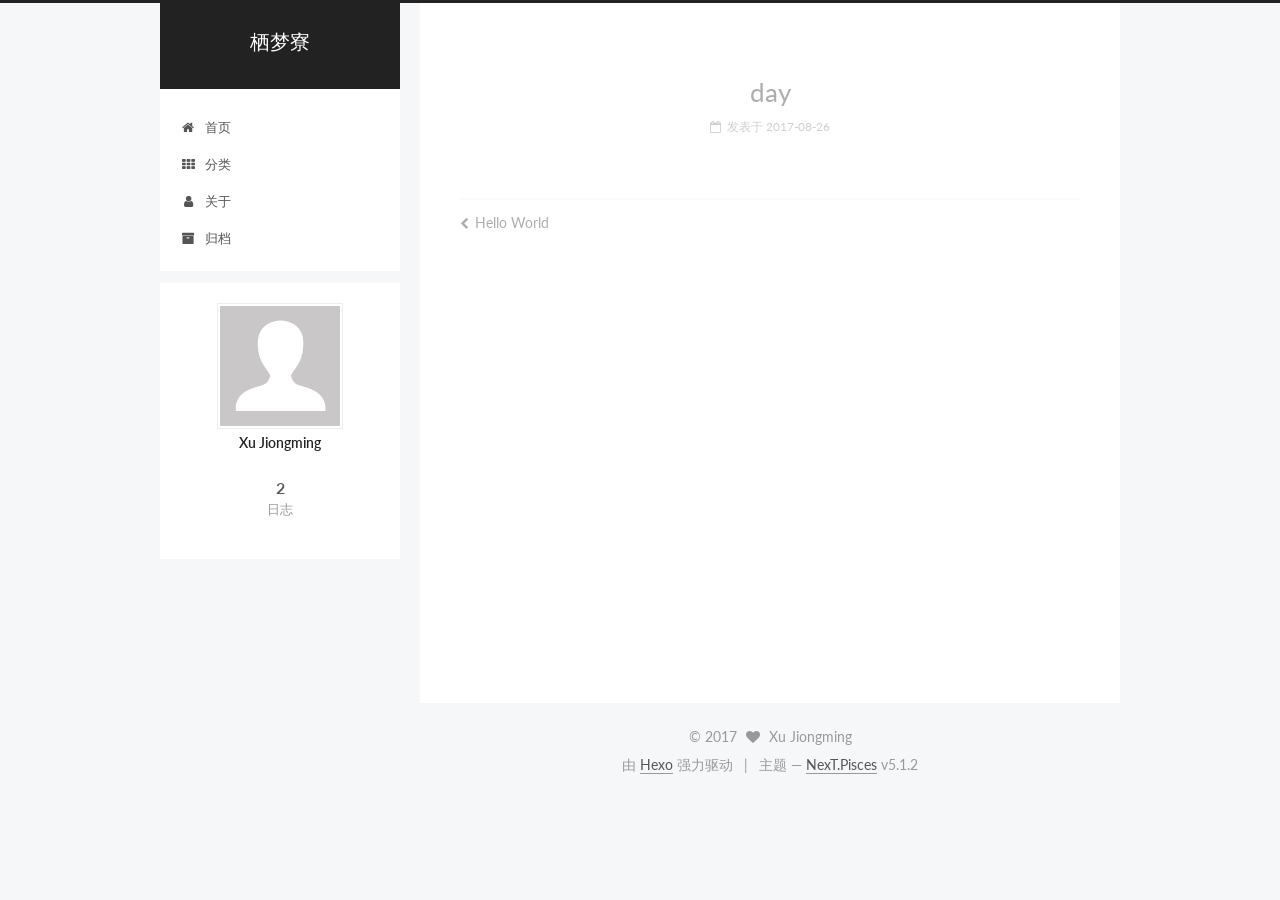
<file: 2017/08/26/day/index.html>
<!DOCTYPE html>



  


<html class="theme-next pisces use-motion" lang="zh-Hans">
<head>
  <meta charset="UTF-8"/>
<meta http-equiv="X-UA-Compatible" content="IE=edge" />
<meta name="viewport" content="width=device-width, initial-scale=1, maximum-scale=1"/>
<meta name="theme-color" content="#222">









<meta http-equiv="Cache-Control" content="no-transform" />
<meta http-equiv="Cache-Control" content="no-siteapp" />
















  
  
  <link href="/lib/fancybox/source/jquery.fancybox.css?v=2.1.5" rel="stylesheet" type="text/css" />




  
  
  
  

  
    
    
  

  

  

  

  

  
    
    
    <link href="//fonts.googleapis.com/css?family=Lato:300,300italic,400,400italic,700,700italic&subset=latin,latin-ext" rel="stylesheet" type="text/css">
  






<link href="/lib/font-awesome/css/font-awesome.min.css?v=4.6.2" rel="stylesheet" type="text/css" />

<link href="/css/main.css?v=5.1.2" rel="stylesheet" type="text/css" />


  <meta name="keywords" content="Hexo, NexT" />








  <link rel="shortcut icon" type="image/x-icon" href="/favicon.ico?v=5.1.2" />






<meta property="og:type" content="article">
<meta property="og:title" content="day">
<meta property="og:url" content="http://yoursite.com/2017/08/26/day/index.html">
<meta property="og:site_name" content="栖梦寮">
<meta property="og:locale" content="zh-Hans">
<meta property="og:updated_time" content="2017-08-26T00:58:30.063Z">
<meta name="twitter:card" content="summary">
<meta name="twitter:title" content="day">



<script type="text/javascript" id="hexo.configurations">
  var NexT = window.NexT || {};
  var CONFIG = {
    root: '/',
    scheme: 'Pisces',
    version: '5.1.2',
    sidebar: {"position":"left","display":"post","offset":12,"offset_float":12,"b2t":false,"scrollpercent":false,"onmobile":false},
    fancybox: true,
    tabs: true,
    motion: true,
    duoshuo: {
      userId: '0',
      author: '博主'
    },
    algolia: {
      applicationID: '',
      apiKey: '',
      indexName: '',
      hits: {"per_page":10},
      labels: {"input_placeholder":"Search for Posts","hits_empty":"We didn't find any results for the search: ${query}","hits_stats":"${hits} results found in ${time} ms"}
    }
  };
</script>



  <link rel="canonical" href="http://yoursite.com/2017/08/26/day/"/>





  <title>day | 栖梦寮</title>
  








</head>

<body itemscope itemtype="http://schema.org/WebPage" lang="zh-Hans">

  
  
    
  

  <div class="container sidebar-position-left page-post-detail">
    <div class="headband"></div>

    <header id="header" class="header" itemscope itemtype="http://schema.org/WPHeader">
      <div class="header-inner"><div class="site-brand-wrapper">
  <div class="site-meta ">
    

    <div class="custom-logo-site-title">
      <a href="/"  class="brand" rel="start">
        <span class="logo-line-before"><i></i></span>
        <span class="site-title">栖梦寮</span>
        <span class="logo-line-after"><i></i></span>
      </a>
    </div>
      
        <p class="site-subtitle"></p>
      
  </div>

  <div class="site-nav-toggle">
    <button>
      <span class="btn-bar"></span>
      <span class="btn-bar"></span>
      <span class="btn-bar"></span>
    </button>
  </div>
</div>

<nav class="site-nav">
  

  
    <ul id="menu" class="menu">
      
        
        <li class="menu-item menu-item-home">
          <a href="/首页" rel="section">
            
              <i class="menu-item-icon fa fa-fw fa-home"></i> <br />
            
            首页
          </a>
        </li>
      
        
        <li class="menu-item menu-item-categories">
          <a href="/分类" rel="section">
            
              <i class="menu-item-icon fa fa-fw fa-th"></i> <br />
            
            分类
          </a>
        </li>
      
        
        <li class="menu-item menu-item-about">
          <a href="/关于" rel="section">
            
              <i class="menu-item-icon fa fa-fw fa-user"></i> <br />
            
            关于
          </a>
        </li>
      
        
        <li class="menu-item menu-item-archives">
          <a href="/归档" rel="section">
            
              <i class="menu-item-icon fa fa-fw fa-archive"></i> <br />
            
            归档
          </a>
        </li>
      

      
    </ul>
  

  
</nav>



 </div>
    </header>

    <main id="main" class="main">
      <div class="main-inner">
        <div class="content-wrap">
          <div id="content" class="content">
            

  <div id="posts" class="posts-expand">
    

  

  
  
  

  <article class="post post-type-normal" itemscope itemtype="http://schema.org/Article">
  
  
  
  <div class="post-block">
    <link itemprop="mainEntityOfPage" href="http://yoursite.com/2017/08/26/day/">

    <span hidden itemprop="author" itemscope itemtype="http://schema.org/Person">
      <meta itemprop="name" content="Xu Jiongming">
      <meta itemprop="description" content="">
      <meta itemprop="image" content="/images/avatar.gif">
    </span>

    <span hidden itemprop="publisher" itemscope itemtype="http://schema.org/Organization">
      <meta itemprop="name" content="栖梦寮">
    </span>

    
      <header class="post-header">

        
        
          <h1 class="post-title" itemprop="name headline">day</h1>
        

        <div class="post-meta">
          <span class="post-time">
            
              <span class="post-meta-item-icon">
                <i class="fa fa-calendar-o"></i>
              </span>
              
                <span class="post-meta-item-text">发表于</span>
              
              <time title="创建于" itemprop="dateCreated datePublished" datetime="2017-08-26T08:58:30+08:00">
                2017-08-26
              </time>
            

            

            
          </span>

          

          
            
          

          
          

          

          

          

        </div>
      </header>
    

    
    
    
    <div class="post-body" itemprop="articleBody">

      
      

      
        
      
    </div>
    
    
    

    

    

    

    <footer class="post-footer">
      

      
      
      

      
        <div class="post-nav">
          <div class="post-nav-next post-nav-item">
            
              <a href="/2017/08/26/hello-world/" rel="next" title="Hello World">
                <i class="fa fa-chevron-left"></i> Hello World
              </a>
            
          </div>

          <span class="post-nav-divider"></span>

          <div class="post-nav-prev post-nav-item">
            
          </div>
        </div>
      

      
      
    </footer>
  </div>
  
  
  
  </article>



    <div class="post-spread">
      
    </div>
  </div>


          </div>
          


          
  <div class="comments" id="comments">
    
  </div>


        </div>
        
          
  
  <div class="sidebar-toggle">
    <div class="sidebar-toggle-line-wrap">
      <span class="sidebar-toggle-line sidebar-toggle-line-first"></span>
      <span class="sidebar-toggle-line sidebar-toggle-line-middle"></span>
      <span class="sidebar-toggle-line sidebar-toggle-line-last"></span>
    </div>
  </div>

  <aside id="sidebar" class="sidebar">
    
    <div class="sidebar-inner">

      

      

      <section class="site-overview sidebar-panel sidebar-panel-active">
        <div class="site-author motion-element" itemprop="author" itemscope itemtype="http://schema.org/Person">
          <img class="site-author-image" itemprop="image"
               src="/images/avatar.gif"
               alt="Xu Jiongming" />
          <p class="site-author-name" itemprop="name">Xu Jiongming</p>
           
              <p class="site-description motion-element" itemprop="description"></p>
          
        </div>
        <nav class="site-state motion-element">

          
            <div class="site-state-item site-state-posts">
            
              <a href="/归档">
            
                <span class="site-state-item-count">2</span>
                <span class="site-state-item-name">日志</span>
              </a>
            </div>
          

          

          

        </nav>

        

        <div class="links-of-author motion-element">
          
        </div>

        
        

        
        

        


      </section>

      

      

    </div>
  </aside>


        
      </div>
    </main>

    <footer id="footer" class="footer">
      <div class="footer-inner">
        <div class="copyright" >
  
  &copy; 
  <span itemprop="copyrightYear">2017</span>
  <span class="with-love">
    <i class="fa fa-heart"></i>
  </span>
  <span class="author" itemprop="copyrightHolder">Xu Jiongming</span>

  
</div>


  <div class="powered-by">由 <a class="theme-link" href="https://hexo.io">Hexo</a> 强力驱动</div>

  <span class="post-meta-divider">|</span>

  <div class="theme-info">主题 &mdash; <a class="theme-link" href="https://github.com/iissnan/hexo-theme-next">NexT.Pisces</a> v5.1.2</div>


        







        
      </div>
    </footer>

    
      <div class="back-to-top">
        <i class="fa fa-arrow-up"></i>
        
      </div>
    

  </div>

  

<script type="text/javascript">
  if (Object.prototype.toString.call(window.Promise) !== '[object Function]') {
    window.Promise = null;
  }
</script>









  












  
  <script type="text/javascript" src="/lib/jquery/index.js?v=2.1.3"></script>

  
  <script type="text/javascript" src="/lib/fastclick/lib/fastclick.min.js?v=1.0.6"></script>

  
  <script type="text/javascript" src="/lib/jquery_lazyload/jquery.lazyload.js?v=1.9.7"></script>

  
  <script type="text/javascript" src="/lib/velocity/velocity.min.js?v=1.2.1"></script>

  
  <script type="text/javascript" src="/lib/velocity/velocity.ui.min.js?v=1.2.1"></script>

  
  <script type="text/javascript" src="/lib/fancybox/source/jquery.fancybox.pack.js?v=2.1.5"></script>


  


  <script type="text/javascript" src="/js/src/utils.js?v=5.1.2"></script>

  <script type="text/javascript" src="/js/src/motion.js?v=5.1.2"></script>



  
  


  <script type="text/javascript" src="/js/src/affix.js?v=5.1.2"></script>

  <script type="text/javascript" src="/js/src/schemes/pisces.js?v=5.1.2"></script>



  
  <script type="text/javascript" src="/js/src/scrollspy.js?v=5.1.2"></script>
<script type="text/javascript" src="/js/src/post-details.js?v=5.1.2"></script>



  


  <script type="text/javascript" src="/js/src/bootstrap.js?v=5.1.2"></script>



  


  




	





  





  








  





  

  

  

  

  

  

</body>
</html>
</file>
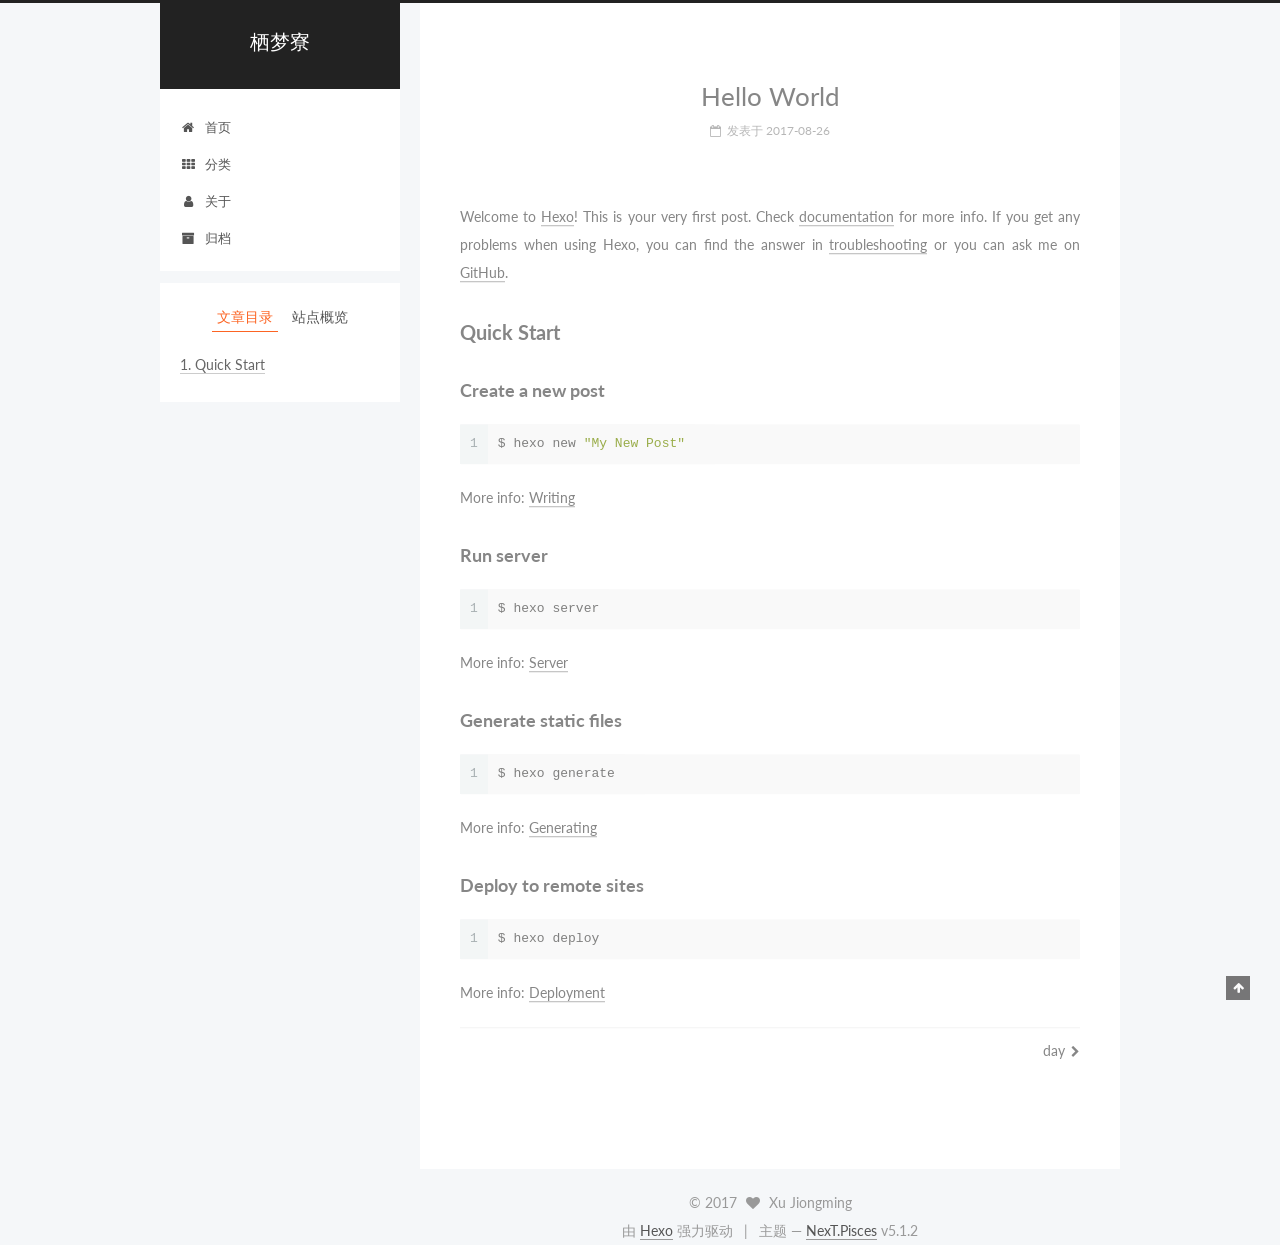
<file: 2017/08/26/hello-world/index.html>
<!DOCTYPE html>



  


<html class="theme-next pisces use-motion" lang="zh-Hans">
<head>
  <meta charset="UTF-8"/>
<meta http-equiv="X-UA-Compatible" content="IE=edge" />
<meta name="viewport" content="width=device-width, initial-scale=1, maximum-scale=1"/>
<meta name="theme-color" content="#222">









<meta http-equiv="Cache-Control" content="no-transform" />
<meta http-equiv="Cache-Control" content="no-siteapp" />
















  
  
  <link href="/lib/fancybox/source/jquery.fancybox.css?v=2.1.5" rel="stylesheet" type="text/css" />




  
  
  
  

  
    
    
  

  

  

  

  

  
    
    
    <link href="//fonts.googleapis.com/css?family=Lato:300,300italic,400,400italic,700,700italic&subset=latin,latin-ext" rel="stylesheet" type="text/css">
  






<link href="/lib/font-awesome/css/font-awesome.min.css?v=4.6.2" rel="stylesheet" type="text/css" />

<link href="/css/main.css?v=5.1.2" rel="stylesheet" type="text/css" />


  <meta name="keywords" content="Hexo, NexT" />








  <link rel="shortcut icon" type="image/x-icon" href="/favicon.ico?v=5.1.2" />






<meta name="description" content="Welcome to Hexo! This is your very first post. Check documentation for more info. If you get any problems when using Hexo, you can find the answer in troubleshooting or you can ask me on GitHub. Quick">
<meta property="og:type" content="article">
<meta property="og:title" content="Hello World">
<meta property="og:url" content="http://yoursite.com/2017/08/26/hello-world/index.html">
<meta property="og:site_name" content="栖梦寮">
<meta property="og:description" content="Welcome to Hexo! This is your very first post. Check documentation for more info. If you get any problems when using Hexo, you can find the answer in troubleshooting or you can ask me on GitHub. Quick">
<meta property="og:locale" content="zh-Hans">
<meta property="og:updated_time" content="2017-08-25T16:20:15.403Z">
<meta name="twitter:card" content="summary">
<meta name="twitter:title" content="Hello World">
<meta name="twitter:description" content="Welcome to Hexo! This is your very first post. Check documentation for more info. If you get any problems when using Hexo, you can find the answer in troubleshooting or you can ask me on GitHub. Quick">



<script type="text/javascript" id="hexo.configurations">
  var NexT = window.NexT || {};
  var CONFIG = {
    root: '/',
    scheme: 'Pisces',
    version: '5.1.2',
    sidebar: {"position":"left","display":"post","offset":12,"offset_float":12,"b2t":false,"scrollpercent":false,"onmobile":false},
    fancybox: true,
    tabs: true,
    motion: true,
    duoshuo: {
      userId: '0',
      author: '博主'
    },
    algolia: {
      applicationID: '',
      apiKey: '',
      indexName: '',
      hits: {"per_page":10},
      labels: {"input_placeholder":"Search for Posts","hits_empty":"We didn't find any results for the search: ${query}","hits_stats":"${hits} results found in ${time} ms"}
    }
  };
</script>



  <link rel="canonical" href="http://yoursite.com/2017/08/26/hello-world/"/>





  <title>Hello World | 栖梦寮</title>
  








</head>

<body itemscope itemtype="http://schema.org/WebPage" lang="zh-Hans">

  
  
    
  

  <div class="container sidebar-position-left page-post-detail">
    <div class="headband"></div>

    <header id="header" class="header" itemscope itemtype="http://schema.org/WPHeader">
      <div class="header-inner"><div class="site-brand-wrapper">
  <div class="site-meta ">
    

    <div class="custom-logo-site-title">
      <a href="/"  class="brand" rel="start">
        <span class="logo-line-before"><i></i></span>
        <span class="site-title">栖梦寮</span>
        <span class="logo-line-after"><i></i></span>
      </a>
    </div>
      
        <p class="site-subtitle"></p>
      
  </div>

  <div class="site-nav-toggle">
    <button>
      <span class="btn-bar"></span>
      <span class="btn-bar"></span>
      <span class="btn-bar"></span>
    </button>
  </div>
</div>

<nav class="site-nav">
  

  
    <ul id="menu" class="menu">
      
        
        <li class="menu-item menu-item-home">
          <a href="/首页" rel="section">
            
              <i class="menu-item-icon fa fa-fw fa-home"></i> <br />
            
            首页
          </a>
        </li>
      
        
        <li class="menu-item menu-item-categories">
          <a href="/分类" rel="section">
            
              <i class="menu-item-icon fa fa-fw fa-th"></i> <br />
            
            分类
          </a>
        </li>
      
        
        <li class="menu-item menu-item-about">
          <a href="/关于" rel="section">
            
              <i class="menu-item-icon fa fa-fw fa-user"></i> <br />
            
            关于
          </a>
        </li>
      
        
        <li class="menu-item menu-item-archives">
          <a href="/归档" rel="section">
            
              <i class="menu-item-icon fa fa-fw fa-archive"></i> <br />
            
            归档
          </a>
        </li>
      

      
    </ul>
  

  
</nav>



 </div>
    </header>

    <main id="main" class="main">
      <div class="main-inner">
        <div class="content-wrap">
          <div id="content" class="content">
            

  <div id="posts" class="posts-expand">
    

  

  
  
  

  <article class="post post-type-normal" itemscope itemtype="http://schema.org/Article">
  
  
  
  <div class="post-block">
    <link itemprop="mainEntityOfPage" href="http://yoursite.com/2017/08/26/hello-world/">

    <span hidden itemprop="author" itemscope itemtype="http://schema.org/Person">
      <meta itemprop="name" content="Xu Jiongming">
      <meta itemprop="description" content="">
      <meta itemprop="image" content="/images/avatar.gif">
    </span>

    <span hidden itemprop="publisher" itemscope itemtype="http://schema.org/Organization">
      <meta itemprop="name" content="栖梦寮">
    </span>

    
      <header class="post-header">

        
        
          <h1 class="post-title" itemprop="name headline">Hello World</h1>
        

        <div class="post-meta">
          <span class="post-time">
            
              <span class="post-meta-item-icon">
                <i class="fa fa-calendar-o"></i>
              </span>
              
                <span class="post-meta-item-text">发表于</span>
              
              <time title="创建于" itemprop="dateCreated datePublished" datetime="2017-08-26T00:20:15+08:00">
                2017-08-26
              </time>
            

            

            
          </span>

          

          
            
          

          
          

          

          

          

        </div>
      </header>
    

    
    
    
    <div class="post-body" itemprop="articleBody">

      
      

      
        <p>Welcome to <a href="https://hexo.io/" target="_blank" rel="external">Hexo</a>! This is your very first post. Check <a href="https://hexo.io/docs/" target="_blank" rel="external">documentation</a> for more info. If you get any problems when using Hexo, you can find the answer in <a href="https://hexo.io/docs/troubleshooting.html" target="_blank" rel="external">troubleshooting</a> or you can ask me on <a href="https://github.com/hexojs/hexo/issues" target="_blank" rel="external">GitHub</a>.</p>
<h2 id="Quick-Start"><a href="#Quick-Start" class="headerlink" title="Quick Start"></a>Quick Start</h2><h3 id="Create-a-new-post"><a href="#Create-a-new-post" class="headerlink" title="Create a new post"></a>Create a new post</h3><figure class="highlight bash"><table><tr><td class="gutter"><pre><div class="line">1</div></pre></td><td class="code"><pre><div class="line">$ hexo new <span class="string">"My New Post"</span></div></pre></td></tr></table></figure>
<p>More info: <a href="https://hexo.io/docs/writing.html" target="_blank" rel="external">Writing</a></p>
<h3 id="Run-server"><a href="#Run-server" class="headerlink" title="Run server"></a>Run server</h3><figure class="highlight bash"><table><tr><td class="gutter"><pre><div class="line">1</div></pre></td><td class="code"><pre><div class="line">$ hexo server</div></pre></td></tr></table></figure>
<p>More info: <a href="https://hexo.io/docs/server.html" target="_blank" rel="external">Server</a></p>
<h3 id="Generate-static-files"><a href="#Generate-static-files" class="headerlink" title="Generate static files"></a>Generate static files</h3><figure class="highlight bash"><table><tr><td class="gutter"><pre><div class="line">1</div></pre></td><td class="code"><pre><div class="line">$ hexo generate</div></pre></td></tr></table></figure>
<p>More info: <a href="https://hexo.io/docs/generating.html" target="_blank" rel="external">Generating</a></p>
<h3 id="Deploy-to-remote-sites"><a href="#Deploy-to-remote-sites" class="headerlink" title="Deploy to remote sites"></a>Deploy to remote sites</h3><figure class="highlight bash"><table><tr><td class="gutter"><pre><div class="line">1</div></pre></td><td class="code"><pre><div class="line">$ hexo deploy</div></pre></td></tr></table></figure>
<p>More info: <a href="https://hexo.io/docs/deployment.html" target="_blank" rel="external">Deployment</a></p>

      
    </div>
    
    
    

    

    

    

    <footer class="post-footer">
      

      
      
      

      
        <div class="post-nav">
          <div class="post-nav-next post-nav-item">
            
          </div>

          <span class="post-nav-divider"></span>

          <div class="post-nav-prev post-nav-item">
            
              <a href="/2017/08/26/day/" rel="prev" title="day">
                day <i class="fa fa-chevron-right"></i>
              </a>
            
          </div>
        </div>
      

      
      
    </footer>
  </div>
  
  
  
  </article>



    <div class="post-spread">
      
    </div>
  </div>


          </div>
          


          
  <div class="comments" id="comments">
    
  </div>


        </div>
        
          
  
  <div class="sidebar-toggle">
    <div class="sidebar-toggle-line-wrap">
      <span class="sidebar-toggle-line sidebar-toggle-line-first"></span>
      <span class="sidebar-toggle-line sidebar-toggle-line-middle"></span>
      <span class="sidebar-toggle-line sidebar-toggle-line-last"></span>
    </div>
  </div>

  <aside id="sidebar" class="sidebar">
    
    <div class="sidebar-inner">

      

      
        <ul class="sidebar-nav motion-element">
          <li class="sidebar-nav-toc sidebar-nav-active" data-target="post-toc-wrap" >
            文章目录
          </li>
          <li class="sidebar-nav-overview" data-target="site-overview">
            站点概览
          </li>
        </ul>
      

      <section class="site-overview sidebar-panel">
        <div class="site-author motion-element" itemprop="author" itemscope itemtype="http://schema.org/Person">
          <img class="site-author-image" itemprop="image"
               src="/images/avatar.gif"
               alt="Xu Jiongming" />
          <p class="site-author-name" itemprop="name">Xu Jiongming</p>
           
              <p class="site-description motion-element" itemprop="description"></p>
          
        </div>
        <nav class="site-state motion-element">

          
            <div class="site-state-item site-state-posts">
            
              <a href="/归档">
            
                <span class="site-state-item-count">2</span>
                <span class="site-state-item-name">日志</span>
              </a>
            </div>
          

          

          

        </nav>

        

        <div class="links-of-author motion-element">
          
        </div>

        
        

        
        

        


      </section>

      
      <!--noindex-->
        <section class="post-toc-wrap motion-element sidebar-panel sidebar-panel-active">
          <div class="post-toc">

            
              
            

            
              <div class="post-toc-content"><ol class="nav"><li class="nav-item nav-level-2"><a class="nav-link" href="#Quick-Start"><span class="nav-number">1.</span> <span class="nav-text">Quick Start</span></a><ol class="nav-child"><li class="nav-item nav-level-3"><a class="nav-link" href="#Create-a-new-post"><span class="nav-number">1.1.</span> <span class="nav-text">Create a new post</span></a></li><li class="nav-item nav-level-3"><a class="nav-link" href="#Run-server"><span class="nav-number">1.2.</span> <span class="nav-text">Run server</span></a></li><li class="nav-item nav-level-3"><a class="nav-link" href="#Generate-static-files"><span class="nav-number">1.3.</span> <span class="nav-text">Generate static files</span></a></li><li class="nav-item nav-level-3"><a class="nav-link" href="#Deploy-to-remote-sites"><span class="nav-number">1.4.</span> <span class="nav-text">Deploy to remote sites</span></a></li></ol></li></ol></div>
            

          </div>
        </section>
      <!--/noindex-->
      

      

    </div>
  </aside>


        
      </div>
    </main>

    <footer id="footer" class="footer">
      <div class="footer-inner">
        <div class="copyright" >
  
  &copy; 
  <span itemprop="copyrightYear">2017</span>
  <span class="with-love">
    <i class="fa fa-heart"></i>
  </span>
  <span class="author" itemprop="copyrightHolder">Xu Jiongming</span>

  
</div>


  <div class="powered-by">由 <a class="theme-link" href="https://hexo.io">Hexo</a> 强力驱动</div>

  <span class="post-meta-divider">|</span>

  <div class="theme-info">主题 &mdash; <a class="theme-link" href="https://github.com/iissnan/hexo-theme-next">NexT.Pisces</a> v5.1.2</div>


        







        
      </div>
    </footer>

    
      <div class="back-to-top">
        <i class="fa fa-arrow-up"></i>
        
      </div>
    

  </div>

  

<script type="text/javascript">
  if (Object.prototype.toString.call(window.Promise) !== '[object Function]') {
    window.Promise = null;
  }
</script>









  












  
  <script type="text/javascript" src="/lib/jquery/index.js?v=2.1.3"></script>

  
  <script type="text/javascript" src="/lib/fastclick/lib/fastclick.min.js?v=1.0.6"></script>

  
  <script type="text/javascript" src="/lib/jquery_lazyload/jquery.lazyload.js?v=1.9.7"></script>

  
  <script type="text/javascript" src="/lib/velocity/velocity.min.js?v=1.2.1"></script>

  
  <script type="text/javascript" src="/lib/velocity/velocity.ui.min.js?v=1.2.1"></script>

  
  <script type="text/javascript" src="/lib/fancybox/source/jquery.fancybox.pack.js?v=2.1.5"></script>


  


  <script type="text/javascript" src="/js/src/utils.js?v=5.1.2"></script>

  <script type="text/javascript" src="/js/src/motion.js?v=5.1.2"></script>



  
  


  <script type="text/javascript" src="/js/src/affix.js?v=5.1.2"></script>

  <script type="text/javascript" src="/js/src/schemes/pisces.js?v=5.1.2"></script>



  
  <script type="text/javascript" src="/js/src/scrollspy.js?v=5.1.2"></script>
<script type="text/javascript" src="/js/src/post-details.js?v=5.1.2"></script>



  


  <script type="text/javascript" src="/js/src/bootstrap.js?v=5.1.2"></script>



  


  




	





  





  








  





  

  

  

  

  

  

</body>
</html>
</file>
<file: css/main.css>
/* normalize.css v3.0.2 | MIT License | git.io/normalize */
html {
  font-family: sans-serif; /* 1 */
  -ms-text-size-adjust: 100%; /* 2 */
  -webkit-text-size-adjust: 100%; /* 2 */
}
body {
  margin: 0;
}
article,
aside,
details,
figcaption,
figure,
footer,
header,
hgroup,
main,
menu,
nav,
section,
summary {
  display: block;
}
audio,
canvas,
progress,
video {
  display: inline-block; /* 1 */
  vertical-align: baseline; /* 2 */
}
audio:not([controls]) {
  display: none;
  height: 0;
}
[hidden],
template {
  display: none;
}
a {
  background-color: transparent;
}
a:active,
a:hover {
  outline: 0;
}
abbr[title] {
  border-bottom: 1px dotted;
}
b,
strong {
  font-weight: bold;
}
dfn {
  font-style: italic;
}
h1 {
  font-size: 2em;
  margin: 0.67em 0;
}
mark {
  background: #ff0;
  color: #000;
}
small {
  font-size: 80%;
}
sub,
sup {
  font-size: 75%;
  line-height: 0;
  position: relative;
  vertical-align: baseline;
}
sup {
  top: -0.5em;
}
sub {
  bottom: -0.25em;
}
img {
  border: 0;
}
svg:not(:root) {
  overflow: hidden;
}
figure {
  margin: 1em 40px;
}
hr {
  -moz-box-sizing: content-box;
  box-sizing: content-box;
  height: 0;
}
pre {
  overflow: auto;
}
code,
kbd,
pre,
samp {
  font-family: monospace, monospace;
  font-size: 1em;
}
button,
input,
optgroup,
select,
textarea {
  color: inherit; /* 1 */
  font: inherit; /* 2 */
  margin: 0; /* 3 */
}
button {
  overflow: visible;
}
button,
select {
  text-transform: none;
}
button,
html input[type="button"],
input[type="reset"],
input[type="submit"] {
  -webkit-appearance: button; /* 2 */
  cursor: pointer; /* 3 */
}
button[disabled],
html input[disabled] {
  cursor: default;
}
button::-moz-focus-inner,
input::-moz-focus-inner {
  border: 0;
  padding: 0;
}
input {
  line-height: normal;
}
input[type="checkbox"],
input[type="radio"] {
  box-sizing: border-box; /* 1 */
  padding: 0; /* 2 */
}
input[type="number"]::-webkit-inner-spin-button,
input[type="number"]::-webkit-outer-spin-button {
  height: auto;
}
input[type="search"] {
  -webkit-appearance: textfield; /* 1 */
  -moz-box-sizing: content-box;
  -webkit-box-sizing: content-box; /* 2 */
  box-sizing: content-box;
}
input[type="search"]::-webkit-search-cancel-button,
input[type="search"]::-webkit-search-decoration {
  -webkit-appearance: none;
}
fieldset {
  border: 1px solid #c0c0c0;
  margin: 0 2px;
  padding: 0.35em 0.625em 0.75em;
}
legend {
  border: 0; /* 1 */
  padding: 0; /* 2 */
}
textarea {
  overflow: auto;
}
optgroup {
  font-weight: bold;
}
table {
  border-collapse: collapse;
  border-spacing: 0;
}
td,
th {
  padding: 0;
}
::selection {
  background: #262a30;
  color: #fff;
}
body {
  position: relative;
  font-family: 'Lato', "PingFang SC", "Microsoft YaHei", sans-serif;
  font-size: 14px;
  line-height: 2;
  color: #555;
  background: #f5f7f9;
}
@media (max-width: 767px) {
  body {
    padding-right: 0 !important;
  }
}
@media (min-width: 768px) and (max-width: 991px) {
  body {
    padding-right: 0 !important;
  }
}
@media (min-width: 1600px) {
  body {
    font-size: 16px;
  }
}
h1,
h2,
h3,
h4,
h5,
h6 {
  margin: 0;
  padding: 0;
  font-weight: bold;
  line-height: 1.5;
  font-family: 'Lato', "PingFang SC", "Microsoft YaHei", sans-serif;
}
h2,
h3,
h4,
h5,
h6 {
  margin: 20px 0 15px;
}
h1 {
  font-size: 22px;
}
@media (max-width: 767px) {
  h1 {
    font-size: 18px;
  }
}
h2 {
  font-size: 20px;
}
@media (max-width: 767px) {
  h2 {
    font-size: 16px;
  }
}
h3 {
  font-size: 18px;
}
@media (max-width: 767px) {
  h3 {
    font-size: 14px;
  }
}
h4 {
  font-size: 16px;
}
@media (max-width: 767px) {
  h4 {
    font-size: 12px;
  }
}
h5 {
  font-size: 14px;
}
@media (max-width: 767px) {
  h5 {
    font-size: 10px;
  }
}
h6 {
  font-size: 12px;
}
@media (max-width: 767px) {
  h6 {
    font-size: 8px;
  }
}
p {
  margin: 0 0 20px 0;
}
a {
  color: #555;
  text-decoration: none;
  border-bottom: 1px solid #999;
  word-wrap: break-word;
}
a:hover {
  color: #222;
  border-bottom-color: #222;
}
blockquote {
  margin: 0;
  padding: 0;
}
img {
  display: block;
  margin: auto;
  max-width: 100%;
  height: auto;
}
hr {
  margin: 40px 0;
  height: 3px;
  border: none;
  background-color: #ddd;
  background-image: repeating-linear-gradient(-45deg, #fff, #fff 4px, transparent 4px, transparent 8px);
}
blockquote {
  padding: 0 15px;
  color: #666;
  border-left: 4px solid #ddd;
}
blockquote cite::before {
  content: "-";
  padding: 0 5px;
}
dt {
  font-weight: 700;
}
dd {
  margin: 0;
  padding: 0;
}
kbd {
  border: 1px solid #ccc;
  border-radius: 0.2em;
  box-shadow: 0.1em 0.1em 0.2em rgba(0,0,0,0.1);
  background-color: #f9f9f9;
  font-family: inherit;
  background-image: -webkit-linear-gradient(top, #eee, #fff, #eee);
  padding: 0.1em 0.3em;
  white-space: nowrap;
}
.text-left {
  text-align: left;
}
.text-center {
  text-align: center;
}
.text-right {
  text-align: right;
}
.text-justify {
  text-align: justify;
}
.text-nowrap {
  white-space: nowrap;
}
.text-lowercase {
  text-transform: lowercase;
}
.text-uppercase {
  text-transform: uppercase;
}
.text-capitalize {
  text-transform: capitalize;
}
.center-block {
  display: block;
  margin-left: auto;
  margin-right: auto;
}
.clearfix:before,
.clearfix:after {
  content: " ";
  display: table;
}
.clearfix:after {
  clear: both;
}
.pullquote {
  width: 45%;
}
.pullquote.left {
  float: left;
  margin-left: 5px;
  margin-right: 10px;
}
.pullquote.right {
  float: right;
  margin-left: 10px;
  margin-right: 5px;
}
.affix.affix.affix {
  position: fixed;
}
.translation {
  margin-top: -20px;
  font-size: 14px;
  color: #999;
}
.scrollbar-measure {
  width: 100px;
  height: 100px;
  overflow: scroll;
  position: absolute;
  top: -9999px;
}
.use-motion .motion-element {
  opacity: 0;
}
table {
  margin: 20px 0;
  width: 100%;
  border-collapse: collapse;
  border-spacing: 0;
  border: 1px solid #ddd;
  font-size: 14px;
  table-layout: fixed;
  word-wrap: break-all;
}
table>tbody>tr:nth-of-type(odd) {
  background-color: #f9f9f9;
}
table>tbody>tr:hover {
  background-color: #f5f5f5;
}
caption,
th,
td {
  padding: 8px;
  text-align: left;
  vertical-align: middle;
  font-weight: normal;
}
th,
td {
  border-bottom: 3px solid #ddd;
  border-right: 1px solid #eee;
}
th {
  padding-bottom: 10px;
  font-weight: 700;
}
td {
  border-bottom-width: 1px;
}
html,
body {
  height: 100%;
}
.container {
  position: relative;
  min-height: 100%;
}
.header-inner {
  margin: 0 auto;
  padding: 100px 0 70px;
  width: 700px;
}
@media (min-width: 1600px) {
  .container .header-inner {
    width: 900px;
  }
}
.main-inner {
  margin: 0 auto;
  width: 700px;
}
@media (min-width: 1600px) {
  .container .main-inner {
    width: 900px;
  }
}
.footer {
  width: 100%;
  min-height: 50px;
}
.footer-inner {
  box-sizing: border-box;
  margin: 20px auto;
  width: 700px;
}
@media (min-width: 1600px) {
  .container .footer-inner {
    width: 900px;
  }
}
pre,
.highlight {
  overflow: auto;
  margin: 20px 0;
  padding: 0;
  font-size: 13px;
  color: #4d4d4c;
  background: #f7f7f7;
  line-height: 1.6;
}
pre,
code {
  font-family: consolas, Menlo, "PingFang SC", "Microsoft YaHei", monospace;
}
code {
  padding: 2px 4px;
  word-wrap: break-word;
  color: #555;
  background: #eee;
  border-radius: 3px;
  font-size: 13px;
}
pre code {
  padding: 0;
  color: #4d4d4c;
  background: none;
  text-shadow: none;
}
.highlight {
  border-radius: 1px;
}
.highlight pre {
  border: none;
  margin: 0;
  padding: 10px 0;
}
.highlight table {
  margin: 0;
  width: auto;
  border: none;
}
.highlight td {
  border: none;
  padding: 0;
}
.highlight figcaption {
  font-size: 1em;
  color: #4d4d4c;
  line-height: 1em;
  margin-bottom: 1em;
}
.highlight figcaption:before,
.highlight figcaption:after {
  content: " ";
  display: table;
}
.highlight figcaption:after {
  clear: both;
}
.highlight figcaption a {
  float: right;
  color: #4d4d4c;
}
.highlight figcaption a:hover {
  border-bottom-color: #4d4d4c;
}
.highlight .gutter pre {
  padding-left: 10px;
  padding-right: 10px;
  color: #869194;
  text-align: right;
  background-color: #eff2f3;
}
.highlight .code pre {
  width: 100%;
  padding-left: 10px;
  padding-right: 10px;
  background-color: #f7f7f7;
}
.highlight .line {
  height: 20px;
}
.gutter {
  -webkit-user-select: none;
  -moz-user-select: none;
  -ms-user-select: none;
  user-select: none;
}
.gist table {
  width: auto;
}
.gist table td {
  border: none;
}
pre .deletion {
  background: #fdd;
}
pre .addition {
  background: #dfd;
}
pre .meta {
  color: #8959a8;
}
pre .comment {
  color: #8e908c;
}
pre .variable,
pre .attribute,
pre .tag,
pre .regexp,
pre .ruby .constant,
pre .xml .tag .title,
pre .xml .pi,
pre .xml .doctype,
pre .html .doctype,
pre .css .id,
pre .css .class,
pre .css .pseudo {
  color: #c82829;
}
pre .number,
pre .preprocessor,
pre .built_in,
pre .literal,
pre .params,
pre .constant,
pre .command {
  color: #f5871f;
}
pre .ruby .class .title,
pre .css .rules .attribute,
pre .string,
pre .value,
pre .inheritance,
pre .header,
pre .ruby .symbol,
pre .xml .cdata,
pre .special,
pre .number,
pre .formula {
  color: #718c00;
}
pre .title,
pre .css .hexcolor {
  color: #3e999f;
}
pre .function,
pre .python .decorator,
pre .python .title,
pre .ruby .function .title,
pre .ruby .title .keyword,
pre .perl .sub,
pre .javascript .title,
pre .coffeescript .title {
  color: #4271ae;
}
pre .keyword,
pre .javascript .function {
  color: #8959a8;
}
.full-image.full-image.full-image {
  border: none;
  max-width: 100%;
  width: auto;
  margin: 20px auto;
}
@media (min-width: 992px) {
  .full-image.full-image.full-image {
    max-width: none;
    width: 118%;
    margin: 0 -9%;
  }
}
.blockquote-center,
.page-home .post-type-quote blockquote,
.page-post-detail .post-type-quote blockquote {
  position: relative;
  margin: 40px 0;
  padding: 0;
  border-left: none;
  text-align: center;
}
.blockquote-center::before,
.page-home .post-type-quote blockquote::before,
.page-post-detail .post-type-quote blockquote::before,
.blockquote-center::after,
.page-home .post-type-quote blockquote::after,
.page-post-detail .post-type-quote blockquote::after {
  position: absolute;
  content: ' ';
  display: block;
  width: 100%;
  height: 24px;
  opacity: 0.2;
  background-repeat: no-repeat;
  background-position: 0 -6px;
  background-size: 22px 22px;
}
.blockquote-center::before,
.page-home .post-type-quote blockquote::before,
.page-post-detail .post-type-quote blockquote::before {
  top: -20px;
  background-image: url("../images/quote-l.svg");
  border-top: 1px solid #ccc;
}
.blockquote-center::after,
.page-home .post-type-quote blockquote::after,
.page-post-detail .post-type-quote blockquote::after {
  bottom: -20px;
  background-image: url("../images/quote-r.svg");
  border-bottom: 1px solid #ccc;
  background-position: 100% 8px;
}
.blockquote-center p,
.page-home .post-type-quote blockquote p,
.page-post-detail .post-type-quote blockquote p,
.blockquote-center div,
.page-home .post-type-quote blockquote div,
.page-post-detail .post-type-quote blockquote div {
  text-align: center;
}
.post .post-body .group-picture img {
  box-sizing: border-box;
  padding: 0 3px;
  border: none;
}
.post .group-picture-row {
  overflow: hidden;
  margin-top: 6px;
}
.post .group-picture-row:first-child {
  margin-top: 0;
}
.post .group-picture-column {
  float: left;
}
.page-post-detail .post-body .group-picture-column {
  float: none;
  margin-top: 10px;
  width: auto !important;
}
.page-post-detail .post-body .group-picture-column img {
  margin: 0 auto;
}
.page-archive .group-picture-container {
  overflow: hidden;
}
.page-archive .group-picture-row {
  float: left;
}
.page-archive .group-picture-row:first-child {
  margin-top: 6px;
}
.page-archive .group-picture-column {
  max-width: 150px;
  max-height: 150px;
}
.post-body .note {
  position: relative;
  padding: 15px;
  margin-bottom: 20px;
  border: 1px solid #eee;
  border-left-width: 5px;
  border-radius: 3px;
}
.post-body .note h2,
.post-body .note h3,
.post-body .note h4,
.post-body .note h5,
.post-body .note h6 {
  margin-top: 0;
  margin-bottom: 0;
  border-bottom: initial;
  padding-top: 0 !important;
}
.post-body .note p:first-child,
.post-body .note ul:first-child,
.post-body .note ol:first-child,
.post-body .note table:first-child,
.post-body .note pre:first-child,
.post-body .note blockquote:first-child {
  margin-top: 0;
}
.post-body .note p:last-child,
.post-body .note ul:last-child,
.post-body .note ol:last-child,
.post-body .note table:last-child,
.post-body .note pre:last-child,
.post-body .note blockquote:last-child {
  margin-bottom: 0;
}
.post-body .note.default {
  border-left-color: #777;
}
.post-body .note.default h2,
.post-body .note.default h3,
.post-body .note.default h4,
.post-body .note.default h5,
.post-body .note.default h6 {
  color: #777;
}
.post-body .note.primary {
  border-left-color: #6f42c1;
}
.post-body .note.primary h2,
.post-body .note.primary h3,
.post-body .note.primary h4,
.post-body .note.primary h5,
.post-body .note.primary h6 {
  color: #6f42c1;
}
.post-body .note.info {
  border-left-color: #428bca;
}
.post-body .note.info h2,
.post-body .note.info h3,
.post-body .note.info h4,
.post-body .note.info h5,
.post-body .note.info h6 {
  color: #428bca;
}
.post-body .note.success {
  border-left-color: #5cb85c;
}
.post-body .note.success h2,
.post-body .note.success h3,
.post-body .note.success h4,
.post-body .note.success h5,
.post-body .note.success h6 {
  color: #5cb85c;
}
.post-body .note.warning {
  border-left-color: #f0ad4e;
}
.post-body .note.warning h2,
.post-body .note.warning h3,
.post-body .note.warning h4,
.post-body .note.warning h5,
.post-body .note.warning h6 {
  color: #f0ad4e;
}
.post-body .note.danger {
  border-left-color: #d9534f;
}
.post-body .note.danger h2,
.post-body .note.danger h3,
.post-body .note.danger h4,
.post-body .note.danger h5,
.post-body .note.danger h6 {
  color: #d9534f;
}
.post-body .label {
  display: inline;
  padding: 0 2px;
  white-space: nowrap;
}
.post-body .label.default {
  background-color: #f0f0f0;
}
.post-body .label.primary {
  background-color: #efe6f7;
}
.post-body .label.info {
  background-color: #e5f2f8;
}
.post-body .label.success {
  background-color: #e7f4e9;
}
.post-body .label.warning {
  background-color: #fcf6e1;
}
.post-body .label.danger {
  background-color: #fae8eb;
}
.post-body .tabs {
  position: relative;
  display: block;
  margin-bottom: 20px;
  padding-top: 10px;
}
.post-body .tabs ul.nav-tabs {
  margin: 0;
  padding: 0;
  display: flex;
  margin-bottom: -1px;
}
@media (max-width: 413px) {
  .post-body .tabs ul.nav-tabs {
    display: block;
    margin-bottom: 5px;
  }
}
.post-body .tabs ul.nav-tabs li.tab {
  list-style-type: none !important;
  margin: 0 0.25em 0 0;
  border-top: 3px solid transparent;
  border-left: 1px solid transparent;
  border-right: 1px solid transparent;
}
@media (max-width: 413px) {
  .post-body .tabs ul.nav-tabs li.tab {
    margin: initial;
    border-top: 1px solid transparent;
    border-left: 3px solid transparent;
    border-right: 1px solid transparent;
    border-bottom: 1px solid transparent;
  }
}
.post-body .tabs ul.nav-tabs li.tab a {
  outline: 0;
  border-bottom: initial;
  display: block;
  line-height: 1.8em;
  padding: 0.25em 0.75em;
  transition-duration: 0.2s;
  transition-timing-function: ease-out;
  transition-delay: 0s;
}
.post-body .tabs ul.nav-tabs li.tab a i {
  width: 1.285714285714286em;
}
.post-body .tabs ul.nav-tabs li.tab.active {
  border-top: 3px solid #fc6423;
  border-left: 1px solid #ddd;
  border-right: 1px solid #ddd;
  background-color: #fff;
}
@media (max-width: 413px) {
  .post-body .tabs ul.nav-tabs li.tab.active {
    border-top: 1px solid #ddd;
    border-left: 3px solid #fc6423;
    border-right: 1px solid #ddd;
    border-bottom: 1px solid #ddd;
  }
}
.post-body .tabs ul.nav-tabs li.tab.active a {
  cursor: default;
  color: #555;
}
.post-body .tabs .tab-content {
  background-color: #fff;
}
.post-body .tabs .tab-content .tab-pane {
  border: 1px solid #ddd;
  padding: 20px 20px 0 20px;
}
.post-body .tabs .tab-content .tab-pane:not(.active) {
  display: none !important;
}
.post-body .tabs .tab-content .tab-pane.active {
  display: block !important;
}
.btn {
  display: inline-block;
  padding: 0 20px;
  font-size: 14px;
  color: #fff;
  background: #222;
  border: 2px solid #555;
  text-decoration: none;
  border-radius: 0;
  transition-property: background-color;
  transition-duration: 0.2s;
  transition-timing-function: ease-in-out;
  transition-delay: 0s;
}
.btn:hover,
.post-button .btn:hover {
  border-color: #222;
  color: #fff;
  background: #222;
}
.btn-bar {
  display: block;
  width: 22px;
  height: 2px;
  background: #555;
  border-radius: 1px;
}
.btn-bar+.btn-bar {
  margin-top: 4px;
}
.pagination {
  margin: 120px 0 40px;
  text-align: center;
  border-top: 1px solid #eee;
}
.page-number-basic,
.pagination .prev,
.pagination .next,
.pagination .page-number,
.pagination .space {
  display: inline-block;
  position: relative;
  top: -1px;
  margin: 0 10px;
  padding: 0 10px;
  line-height: 30px;
}
@media (max-width: 767px) {
  .page-number-basic,
  .pagination .prev,
  .pagination .next,
  .pagination .page-number,
  .pagination .space {
    margin: 0 5px;
  }
}
.pagination .prev,
.pagination .next,
.pagination .page-number {
  border-bottom: 0;
  border-top: 1px solid #eee;
  transition-property: border-color;
  transition-duration: 0.2s;
  transition-timing-function: ease-in-out;
  transition-delay: 0s;
}
.pagination .prev:hover,
.pagination .next:hover,
.pagination .page-number:hover {
  border-top-color: #222;
}
.pagination .space {
  padding: 0;
  margin: 0;
}
.pagination .prev {
  margin-left: 0;
}
.pagination .next {
  margin-right: 0;
}
.pagination .page-number.current {
  color: #fff;
  background: #ccc;
  border-top-color: #ccc;
}
@media (max-width: 767px) {
  .pagination {
    border-top: none;
  }
  .pagination .prev,
  .pagination .next,
  .pagination .page-number {
    margin-bottom: 10px;
    border-top: 0;
    border-bottom: 1px solid #eee;
  }
  .pagination .prev:hover,
  .pagination .next:hover,
  .pagination .page-number:hover {
    border-bottom-color: #222;
  }
}
.comments {
  margin: 60px 20px 0;
}
.tag-cloud {
  text-align: center;
}
.tag-cloud a {
  display: inline-block;
  margin: 10px;
}
.back-to-top {
  box-sizing: border-box;
  position: fixed;
  bottom: -100px;
  right: 30px;
  z-index: 1050;
  padding: 0 6px;
  width: 24px;
  background: #222;
  font-size: 12px;
  opacity: 0.6;
  color: #fff;
  cursor: pointer;
  text-align: center;
  -webkit-transform: translateZ(0);
  transition-property: bottom;
  transition-duration: 0.2s;
  transition-timing-function: ease-in-out;
  transition-delay: 0s;
}
@media (min-width: 768px) and (max-width: 991px) {
  .back-to-top {
    display: none !important;
  }
}
@media (max-width: 767px) {
  .back-to-top {
    display: none !important;
  }
}
.back-to-top.back-to-top-on {
  bottom: 30px;
}
.header {
  background: transparent;
}
.header-inner {
  position: relative;
}
.headband {
  height: 3px;
  background: #222;
}
.site-meta {
  margin: 0;
  text-align: center;
}
@media (max-width: 767px) {
  .site-meta {
    text-align: center;
  }
}
.brand {
  position: relative;
  display: inline-block;
  padding: 0 40px;
  color: #fff;
  background: #222;
  border-bottom: none;
}
.brand:hover {
  color: #fff;
}
.logo {
  display: inline-block;
  margin-right: 5px;
  line-height: 36px;
  vertical-align: top;
}
.site-title {
  display: inline-block;
  vertical-align: top;
  line-height: 36px;
  font-size: 20px;
  font-weight: normal;
  font-family: 'Lato', "PingFang SC", "Microsoft YaHei", sans-serif;
}
.site-subtitle {
  margin-top: 10px;
  font-size: 13px;
  color: #ddd;
}
.use-motion .brand {
  opacity: 0;
}
.use-motion .logo,
.use-motion .site-title,
.use-motion .site-subtitle {
  opacity: 0;
  position: relative;
  top: -10px;
}
.site-nav-toggle {
  display: none;
  position: absolute;
  top: 10px;
  left: 10px;
}
@media (max-width: 767px) {
  .site-nav-toggle {
    display: block;
  }
}
.site-nav-toggle button {
  margin-top: 2px;
  padding: 9px 10px;
  background: transparent;
  border: none;
}
@media (max-width: 767px) {
  .site-nav {
    display: none;
    margin: 0 -10px;
    padding: 0 10px;
    clear: both;
    border-top: 1px solid #ddd;
  }
}
@media (min-width: 768px) and (max-width: 991px) {
  .site-nav {
    display: block !important;
  }
}
@media (min-width: 992px) {
  .site-nav {
    display: block !important;
  }
}
.menu {
  margin-top: 20px;
  padding-left: 0;
  text-align: center;
}
.menu .menu-item {
  display: inline-block;
  margin: 0 10px;
  list-style: none;
}
@media screen and (max-width: 767px) {
  .menu .menu-item {
    margin-top: 10px;
  }
}
.menu .menu-item a {
  display: block;
  font-size: 13px;
  line-height: inherit;
  border-bottom: 1px solid transparent;
  transition-property: border-color;
  transition-duration: 0.2s;
  transition-timing-function: ease-in-out;
  transition-delay: 0s;
}
.menu .menu-item a:hover,
.menu-item-active a {
  border-bottom-color: #222;
}
.menu .menu-item .fa {
  margin-right: 5px;
}
.use-motion .menu-item {
  opacity: 0;
}
.post-body {
  font-family: 'Lato', "PingFang SC", "Microsoft YaHei", sans-serif;
}
@media (max-width: 767px) {
  .post-body {
    word-break: break-word;
  }
}
.post-body .fancybox img {
  display: block !important;
  margin: 0 auto;
  cursor: pointer;
  cursor: zoom-in;
  cursor: -webkit-zoom-in;
}
.post-body .image-caption,
.post-body .figure .caption {
  margin: 10px auto 15px;
  text-align: center;
  font-size: 14px;
  color: #999;
  font-weight: bold;
  line-height: 1;
}
.post-sticky-flag {
  display: inline-block;
  font-size: 16px;
  -ms-transform: rotate(30deg);
  -webkit-transform: rotate(30deg);
  -moz-transform: rotate(30deg);
  -ms-transform: rotate(30deg);
  -o-transform: rotate(30deg);
  transform: rotate(30deg);
}
.posts-expand {
  padding-top: 40px;
}
@media (max-width: 767px) {
  .posts-expand {
    margin: 0 20px;
  }
  .post-body pre {
    padding: 10px;
  }
  .post-body pre .gutter pre {
    padding-right: 10px;
  }
  .post-body .highlight {
    margin-left: 0px;
    margin-right: 0px;
    padding: 0;
  }
  .post-body .highlight .gutter pre {
    padding-right: 10px;
  }
}
@media (min-width: 992px) {
  .posts-expand .post-body {
    text-align: justify;
  }
}
.posts-expand .post-body h2,
.posts-expand .post-body h3,
.posts-expand .post-body h4,
.posts-expand .post-body h5,
.posts-expand .post-body h6 {
  padding-top: 10px;
}
.posts-expand .post-body h2 .header-anchor,
.posts-expand .post-body h3 .header-anchor,
.posts-expand .post-body h4 .header-anchor,
.posts-expand .post-body h5 .header-anchor,
.posts-expand .post-body h6 .header-anchor {
  float: right;
  margin-left: 10px;
  color: #ccc;
  border-bottom-style: none;
  visibility: hidden;
}
.posts-expand .post-body h2 .header-anchor:hover,
.posts-expand .post-body h3 .header-anchor:hover,
.posts-expand .post-body h4 .header-anchor:hover,
.posts-expand .post-body h5 .header-anchor:hover,
.posts-expand .post-body h6 .header-anchor:hover {
  color: inherit;
}
.posts-expand .post-body h2:hover .header-anchor,
.posts-expand .post-body h3:hover .header-anchor,
.posts-expand .post-body h4:hover .header-anchor,
.posts-expand .post-body h5:hover .header-anchor,
.posts-expand .post-body h6:hover .header-anchor {
  visibility: visible;
}
.posts-expand .post-body ul li {
  list-style: circle;
}
.posts-expand .post-body img {
  box-sizing: border-box;
  margin: auto;
  padding: 3px;
  border: 1px solid #ddd;
}
.posts-expand .fancybox img {
  margin: 0 auto;
}
@media (max-width: 767px) {
  .posts-collapse {
    margin: 0 20px;
  }
  .posts-collapse .post-title,
  .posts-collapse .post-meta {
    display: block;
    width: auto;
    text-align: left;
  }
}
.posts-collapse {
  position: relative;
  z-index: 1010;
  margin-left: 55px;
}
.posts-collapse::after {
  content: " ";
  position: absolute;
  top: 20px;
  left: 0;
  margin-left: -2px;
  width: 4px;
  height: 100%;
  background: #f5f5f5;
  z-index: -1;
}
@media (max-width: 767px) {
  .posts-collapse {
    margin: 0 20px;
  }
}
.posts-collapse .collection-title {
  position: relative;
  margin: 60px 0;
}
.posts-collapse .collection-title h1,
.posts-collapse .collection-title h2 {
  margin-left: 20px;
}
.posts-collapse .collection-title small {
  color: #bbb;
  margin-left: 5px;
}
.posts-collapse .collection-title::before {
  content: " ";
  position: absolute;
  left: 0;
  top: 50%;
  margin-left: -4px;
  margin-top: -4px;
  width: 8px;
  height: 8px;
  background: #bbb;
  border-radius: 50%;
}
.posts-collapse .post {
  margin: 30px 0;
}
.posts-collapse .post-header {
  position: relative;
  transition-duration: 0.2s;
  transition-timing-function: ease-in-out;
  transition-delay: 0s;
  transition-property: border;
  border-bottom: 1px dashed #ccc;
}
.posts-collapse .post-header::before {
  content: " ";
  position: absolute;
  left: 0;
  top: 12px;
  width: 6px;
  height: 6px;
  margin-left: -4px;
  background: #bbb;
  border-radius: 50%;
  border: 1px solid #fff;
  transition-duration: 0.2s;
  transition-timing-function: ease-in-out;
  transition-delay: 0s;
  transition-property: background;
}
.posts-collapse .post-header:hover {
  border-bottom-color: #666;
}
.posts-collapse .post-header:hover::before {
  background: #222;
}
.posts-collapse .post-meta {
  position: absolute;
  font-size: 12px;
  left: 20px;
  top: 5px;
}
.posts-collapse .post-comments-count {
  display: none;
}
.posts-collapse .post-title {
  margin-left: 60px;
  font-size: 16px;
  font-weight: normal;
  line-height: inherit;
}
.posts-collapse .post-title::after {
  margin-left: 3px;
  opacity: 0.6;
}
.posts-collapse .post-title a {
  color: #666;
  border-bottom: none;
}
.page-home .post-type-quote .post-header,
.page-post-detail .post-type-quote .post-header,
.page-home .post-type-quote .post-tags,
.page-post-detail .post-type-quote .post-tags {
  display: none;
}
.posts-expand .post-title {
  font-size: 26px;
  text-align: center;
  word-break: break-word;
  font-weight: 400;
}
@media (max-width: 767px) {
  .posts-expand .post-title {
    font-size: 22px;
  }
}
.posts-expand .post-title-link {
  display: inline-block;
  position: relative;
  color: #555;
  border-bottom: none;
  line-height: 1.2;
  vertical-align: top;
}
.posts-expand .post-title-link::before {
  content: "";
  position: absolute;
  width: 100%;
  height: 2px;
  bottom: 0;
  left: 0;
  background-color: #000;
  visibility: hidden;
  -webkit-transform: scaleX(0);
  -moz-transform: scaleX(0);
  -ms-transform: scaleX(0);
  -o-transform: scaleX(0);
  transform: scaleX(0);
  transition-duration: 0.2s;
  transition-timing-function: ease-in-out;
  transition-delay: 0s;
}
.posts-expand .post-title-link:hover::before {
  visibility: visible;
  -webkit-transform: scaleX(1);
  -moz-transform: scaleX(1);
  -ms-transform: scaleX(1);
  -o-transform: scaleX(1);
  transform: scaleX(1);
}
.posts-expand .post-title-link .fa {
  font-size: 16px;
}
.posts-expand .post-meta {
  margin: 3px 0 60px 0;
  color: #999;
  font-family: 'Lato', "PingFang SC", "Microsoft YaHei", sans-serif;
  font-size: 12px;
  text-align: center;
}
.posts-expand .post-meta .post-category-list {
  display: inline-block;
  margin: 0;
  padding: 3px;
}
.posts-expand .post-meta .post-category-list-link {
  color: #999;
}
.posts-expand .post-meta .post-description {
  font-size: 14px;
  margin-top: 2px;
}
.post-meta-divider {
  margin: 0 0.5em;
}
.post-meta-item-icon {
  margin-right: 3px;
}
@media (min-width: 768px) and (max-width: 991px) {
  .post-meta-item-icon {
    display: inline-block;
  }
}
@media (max-width: 767px) {
  .post-meta-item-icon {
    display: inline-block;
  }
}
@media (min-width: 768px) and (max-width: 991px) {
  .post-meta-item-text {
    display: none;
  }
}
@media (max-width: 767px) {
  .post-meta-item-text {
    display: none;
  }
}
@media (max-width: 767px) {
  .posts-expand .post-comments-count {
    display: none;
  }
}
.post-button {
  margin-top: 50px;
}
.post-button .btn {
  color: #555;
  font-size: 14px;
  background: #fff;
  border-radius: 2px;
  line-height: 2;
  margin: 0 4px 8px 4px;
}
.post-button .fa-fw {
  width: 1.285714285714286em;
  text-align: left;
}
.posts-expand .post-tags {
  margin-top: 40px;
  text-align: center;
}
.posts-expand .post-tags a {
  display: inline-block;
  margin-right: 10px;
  font-size: 13px;
}
.post-nav {
  display: table;
  margin-top: 15px;
  width: 100%;
  border-top: 1px solid #eee;
}
.post-nav-divider {
  display: table-cell;
  width: 10%;
}
.post-nav-item {
  display: table-cell;
  padding: 10px 0 0 0;
  width: 45%;
  vertical-align: top;
}
.post-nav-item a {
  position: relative;
  display: block;
  line-height: 25px;
  font-size: 14px;
  color: #555;
  border-bottom: none;
}
.post-nav-item a:hover {
  color: #222;
  border-bottom: none;
}
.post-nav-item a:active {
  top: 2px;
}
.post-nav-item .fa {
  position: absolute;
  top: 8px;
  left: 0;
  font-size: 12px;
}
.post-nav-next a {
  padding-left: 15px;
}
.post-nav-prev {
  text-align: right;
}
.post-nav-prev a {
  padding-right: 15px;
}
.post-nav-prev .fa {
  right: 0;
  left: auto;
}
.posts-expand .post-eof {
  display: block;
  margin: 80px auto 60px;
  width: 8%;
  height: 1px;
  background: #ccc;
  text-align: center;
}
.post:last-child .post-eof.post-eof.post-eof {
  display: none;
}
.post-gallery {
  display: table;
  table-layout: fixed;
  width: 100%;
  border-collapse: separate;
}
.post-gallery-row {
  display: table-row;
}
.post-gallery .post-gallery-img {
  display: table-cell;
  text-align: center;
  vertical-align: middle;
  border: none;
}
.post-gallery .post-gallery-img img {
  max-width: 100%;
  max-height: 100%;
  border: none;
}
.fancybox-close,
.fancybox-close:hover {
  border: none;
}
.rtl.post-body p,
.rtl.post-body a,
.rtl.post-body h1,
.rtl.post-body h2,
.rtl.post-body h3,
.rtl.post-body h4,
.rtl.post-body h5,
.rtl.post-body h6,
.rtl.post-body li,
.rtl.post-body ul,
.rtl.post-body ol {
  direction: rtl;
  font-family: UKIJ Ekran;
}
.rtl.post-title {
  font-family: UKIJ Ekran;
}
.sidebar {
  position: fixed;
  right: 0;
  top: 0;
  bottom: 0;
  width: 0;
  z-index: 1040;
  box-shadow: inset 0 2px 6px #000;
  background: #222;
  -webkit-transform: translateZ(0);
}
.sidebar a {
  color: #999;
  border-bottom-color: #555;
}
.sidebar a:hover {
  color: #eee;
}
@media (min-width: 768px) and (max-width: 991px) {
  .sidebar {
    display: none !important;
  }
}
@media (max-width: 767px) {
  .sidebar {
    display: none !important;
  }
}
.sidebar-inner {
  position: relative;
  padding: 20px 10px;
  color: #999;
  text-align: center;
}
.sidebar-toggle {
  position: fixed;
  right: 30px;
  bottom: 45px;
  width: 14px;
  height: 14px;
  padding: 5px;
  background: #222;
  line-height: 0;
  z-index: 1050;
  cursor: pointer;
  -webkit-transform: translateZ(0);
}
@media (min-width: 768px) and (max-width: 991px) {
  .sidebar-toggle {
    display: none !important;
  }
}
@media (max-width: 767px) {
  .sidebar-toggle {
    display: none !important;
  }
}
.sidebar-toggle-line {
  position: relative;
  display: inline-block;
  vertical-align: top;
  height: 2px;
  width: 100%;
  background: #fff;
  margin-top: 3px;
}
.sidebar-toggle-line:first-child {
  margin-top: 0;
}
.site-author-image {
  display: block;
  margin: 0 auto;
  padding: 2px;
  max-width: 120px;
  height: auto;
  border: 1px solid #eee;
}
.site-author-name {
  margin: 0;
  text-align: center;
  color: #222;
  font-weight: 600;
}
.site-description {
  margin-top: 0;
  text-align: center;
  font-size: 13px;
  color: #999;
}
.site-state {
  overflow: hidden;
  line-height: 1.4;
  white-space: nowrap;
  text-align: center;
}
.site-state-item {
  display: inline-block;
  padding: 0 15px;
  border-left: 1px solid #eee;
}
.site-state-item:first-child {
  border-left: none;
}
.site-state-item a {
  border-bottom: none;
}
.site-state-item-count {
  display: block;
  text-align: center;
  color: inherit;
  font-weight: 600;
  font-size: 16px;
}
.site-state-item-name {
  font-size: 13px;
  color: #999;
}
.feed-link {
  margin-top: 20px;
}
.feed-link a {
  display: inline-block;
  padding: 0 15px;
  color: #fc6423;
  border: 1px solid #fc6423;
  border-radius: 4px;
}
.feed-link a i {
  color: #fc6423;
  font-size: 14px;
}
.feed-link a:hover {
  color: #fff;
  background: #fc6423;
}
.feed-link a:hover i {
  color: #fff;
}
.links-of-author {
  margin-top: 20px;
  display: flex;
  flex-wrap: wrap;
  justify-content: center;
}
.links-of-author a {
  display: inline-block;
  vertical-align: middle;
  margin-right: 10px;
  margin-bottom: 10px;
  border-bottom-color: #555;
  font-size: 13px;
}
.links-of-author a:before {
  display: inline-block;
  vertical-align: middle;
  margin-right: 3px;
  content: " ";
  width: 4px;
  height: 4px;
  border-radius: 50%;
  background: #0e42c3;
}
.links-of-blogroll {
  font-size: 13px;
}
.links-of-blogroll-title {
  margin-top: 20px;
  font-size: 14px;
  font-weight: 600;
}
.links-of-blogroll-list {
  margin: 0;
  padding: 0;
  list-style: none;
}
.links-of-blogroll-item {
  padding: 2px 10px;
}
.links-of-blogroll-item a {
  max-width: 280px;
  box-sizing: border-box;
  display: inline-block;
  overflow: hidden;
  white-space: nowrap;
  text-overflow: ellipsis;
}
.sidebar-nav {
  margin: 0 0 20px;
  padding-left: 0;
}
.sidebar-nav li {
  display: inline-block;
  cursor: pointer;
  border-bottom: 1px solid transparent;
  font-size: 14px;
  color: #555;
}
.sidebar-nav li:hover {
  color: #fc6423;
}
.page-post-detail .sidebar-nav-toc {
  padding: 0 5px;
}
.page-post-detail .sidebar-nav-overview {
  margin-left: 10px;
}
.sidebar-nav .sidebar-nav-active {
  color: #fc6423;
  border-bottom-color: #fc6423;
}
.sidebar-nav .sidebar-nav-active:hover {
  color: #fc6423;
}
.sidebar-panel {
  display: none;
}
.sidebar-panel-active {
  display: block;
}
.post-toc-empty {
  font-size: 14px;
  color: #666;
}
.post-toc-wrap {
  overflow: hidden;
}
.post-toc {
  overflow: auto;
}
.post-toc ol {
  margin: 0;
  padding: 0 2px 5px 10px;
  text-align: left;
  list-style: none;
  font-size: 14px;
}
.post-toc ol > ol {
  padding-left: 0;
}
.post-toc ol a {
  transition-duration: 0.2s;
  transition-timing-function: ease-in-out;
  transition-delay: 0s;
  transition-property: all;
  color: #666;
  border-bottom-color: #ccc;
}
.post-toc ol a:hover {
  color: #000;
  border-bottom-color: #000;
}
.post-toc .nav-item {
  overflow: hidden;
  text-overflow: ellipsis;
  white-space: nowrap;
  line-height: 1.8;
}
.post-toc .nav .nav-child {
  display: none;
}
.post-toc .nav .active > .nav-child {
  display: block;
}
.post-toc .nav .active-current > .nav-child {
  display: block;
}
.post-toc .nav .active-current > .nav-child > .nav-item {
  display: block;
}
.post-toc .nav .active > a {
  color: #fc6423;
  border-bottom-color: #fc6423;
}
.post-toc .nav .active-current > a {
  color: #fc6423;
}
.post-toc .nav .active-current > a:hover {
  color: #fc6423;
}
.footer {
  font-size: 14px;
  color: #999;
}
.footer img {
  border: none;
}
.footer-inner {
  text-align: center;
}
.with-love {
  display: inline-block;
  margin: 0 5px;
}
.powered-by,
.theme-info {
  display: inline-block;
}
.cc-license {
  margin-top: 10px;
  text-align: center;
}
.cc-license .cc-opacity {
  opacity: 0.7;
  border-bottom: none;
}
.cc-license .cc-opacity:hover {
  opacity: 0.9;
}
.cc-license img {
  display: inline-block;
}
.theme-next #ds-thread #ds-reset {
  color: #555;
}
.theme-next #ds-thread #ds-reset .ds-replybox {
  margin-bottom: 30px;
}
.theme-next #ds-thread #ds-reset .ds-replybox .ds-avatar,
.theme-next #ds-reset .ds-avatar img {
  box-shadow: none;
}
.theme-next #ds-thread #ds-reset .ds-textarea-wrapper {
  border-color: #c7d4e1;
  background: none;
  border-top-right-radius: 3px;
  border-top-left-radius: 3px;
}
.theme-next #ds-thread #ds-reset .ds-textarea-wrapper textarea {
  height: 60px;
}
.theme-next #ds-reset .ds-rounded-top {
  border-radius: 0;
}
.theme-next #ds-thread #ds-reset .ds-post-toolbar {
  box-sizing: border-box;
  border: 1px solid #c7d4e1;
  background: #f6f8fa;
}
.theme-next #ds-thread #ds-reset .ds-post-options {
  height: 40px;
  border: none;
  background: none;
}
.theme-next #ds-thread #ds-reset .ds-toolbar-buttons {
  top: 11px;
}
.theme-next #ds-thread #ds-reset .ds-sync {
  top: 5px;
}
.theme-next #ds-thread #ds-reset .ds-post-button {
  top: 4px;
  right: 5px;
  width: 90px;
  height: 30px;
  border: 1px solid #c5ced7;
  border-radius: 3px;
  background-image: linear-gradient(#fbfbfc, #f5f7f9);
  color: #60676d;
}
.theme-next #ds-thread #ds-reset .ds-post-button:hover {
  background-position: 0 -30px;
  color: #60676d;
}
.theme-next #ds-thread #ds-reset .ds-comments-info {
  padding: 10px 0;
}
.theme-next #ds-thread #ds-reset .ds-sort {
  display: none;
}
.theme-next #ds-thread #ds-reset li.ds-tab a.ds-current {
  border: none;
  background: #f6f8fa;
  color: #60676d;
}
.theme-next #ds-thread #ds-reset li.ds-tab a.ds-current:hover {
  background-color: #e9f0f7;
  color: #60676d;
}
.theme-next #ds-thread #ds-reset li.ds-tab a {
  border-radius: 2px;
  padding: 5px;
}
.theme-next #ds-thread #ds-reset .ds-login-buttons p {
  color: #999;
  line-height: 36px;
}
.theme-next #ds-thread #ds-reset .ds-login-buttons .ds-service-list li {
  height: 28px;
}
.theme-next #ds-thread #ds-reset .ds-service-list a {
  background: none;
  padding: 5px;
  border: 1px solid;
  border-radius: 3px;
  text-align: center;
}
.theme-next #ds-thread #ds-reset .ds-service-list a:hover {
  color: #fff;
  background: #666;
}
.theme-next #ds-thread #ds-reset .ds-service-list .ds-weibo {
  color: #fc9b00;
  border-color: #fc9b00;
}
.theme-next #ds-thread #ds-reset .ds-service-list .ds-weibo:hover {
  background: #fc9b00;
}
.theme-next #ds-thread #ds-reset .ds-service-list .ds-qq {
  color: #60a3ec;
  border-color: #60a3ec;
}
.theme-next #ds-thread #ds-reset .ds-service-list .ds-qq:hover {
  background: #60a3ec;
}
.theme-next #ds-thread #ds-reset .ds-service-list .ds-renren {
  color: #2e7ac4;
  border-color: #2e7ac4;
}
.theme-next #ds-thread #ds-reset .ds-service-list .ds-renren:hover {
  background: #2e7ac4;
}
.theme-next #ds-thread #ds-reset .ds-service-list .ds-douban {
  color: #37994c;
  border-color: #37994c;
}
.theme-next #ds-thread #ds-reset .ds-service-list .ds-douban:hover {
  background: #37994c;
}
.theme-next #ds-thread #ds-reset .ds-service-list .ds-kaixin {
  color: #fef20d;
  border-color: #fef20d;
}
.theme-next #ds-thread #ds-reset .ds-service-list .ds-kaixin:hover {
  background: #fef20d;
}
.theme-next #ds-thread #ds-reset .ds-service-list .ds-netease {
  color: #f00;
  border-color: #f00;
}
.theme-next #ds-thread #ds-reset .ds-service-list .ds-netease:hover {
  background: #f00;
}
.theme-next #ds-thread #ds-reset .ds-service-list .ds-sohu {
  color: #ffcb05;
  border-color: #ffcb05;
}
.theme-next #ds-thread #ds-reset .ds-service-list .ds-sohu:hover {
  background: #ffcb05;
}
.theme-next #ds-thread #ds-reset .ds-service-list .ds-baidu {
  color: #2831e0;
  border-color: #2831e0;
}
.theme-next #ds-thread #ds-reset .ds-service-list .ds-baidu:hover {
  background: #2831e0;
}
.theme-next #ds-thread #ds-reset .ds-service-list .ds-google {
  color: #166bec;
  border-color: #166bec;
}
.theme-next #ds-thread #ds-reset .ds-service-list .ds-google:hover {
  background: #166bec;
}
.theme-next #ds-thread #ds-reset .ds-service-list .ds-weixin {
  color: #00ce0d;
  border-color: #00ce0d;
}
.theme-next #ds-thread #ds-reset .ds-service-list .ds-weixin:hover {
  background: #00ce0d;
}
.theme-next #ds-thread #ds-reset .ds-service-list .ds-more-services {
  border: none;
}
.theme-next #ds-thread #ds-reset .ds-service-list .ds-more-services:hover {
  background: none;
}
.theme-next #ds-reset .duoshuo-ua-admin {
  display: inline-block;
  color: #f00;
}
.theme-next #ds-reset .duoshuo-ua-platform,
.theme-next #ds-reset .duoshuo-ua-browser {
  color: #ccc;
}
.theme-next #ds-reset .duoshuo-ua-platform .fa,
.theme-next #ds-reset .duoshuo-ua-browser .fa {
  display: inline-block;
  margin-right: 3px;
}
.theme-next #ds-reset .duoshuo-ua-separator {
  display: inline-block;
  margin-left: 5px;
}
.theme-next .this_ua {
  background-color: #ccc !important;
  border-radius: 4px;
  padding: 0 5px !important;
  margin: 1px 1px !important;
  border: 1px solid #bbb !important;
  color: #fff;
  display: inline-block !important;
}
.theme-next .this_ua.admin {
  background-color: #d9534f !important;
  border-color: #d9534f !important;
}
.theme-next .this_ua.platform.iOS,
.theme-next .this_ua.platform.Mac,
.theme-next .this_ua.platform.Windows {
  background-color: #39b3d7 !important;
  border-color: #46b8da !important;
}
.theme-next .this_ua.platform.Linux {
  background-color: #3a3a3a !important;
  border-color: #1f1f1f !important;
}
.theme-next .this_ua.platform.Android {
  background-color: #00c47d !important;
  border-color: #01b171 !important;
}
.theme-next .this_ua.browser.Mobile,
.theme-next .this_ua.browser.Chrome {
  background-color: #5cb85c !important;
  border-color: #4cae4c !important;
}
.theme-next .this_ua.browser.Firefox {
  background-color: #f0ad4e !important;
  border-color: #eea236 !important;
}
.theme-next .this_ua.browser.Maxthon,
.theme-next .this_ua.browser.IE {
  background-color: #428bca !important;
  border-color: #357ebd !important;
}
.theme-next .this_ua.browser.baidu,
.theme-next .this_ua.browser.UCBrowser,
.theme-next .this_ua.browser.Opera {
  background-color: #d9534f !important;
  border-color: #d43f3a !important;
}
.theme-next .this_ua.browser.Android,
.theme-next .this_ua.browser.QQBrowser {
  background-color: #78ace9 !important;
  border-color: #4cae4c !important;
}
.post-spread {
  margin-top: 20px;
  text-align: center;
}
.jiathis_style {
  display: inline-block;
}
.jiathis_style a {
  border: none;
}
.fa {
  font-family: FontAwesome !important;
}
.post-spread {
  margin-top: 20px;
  text-align: center;
}
.bdshare-slide-button-box a {
  border: none;
}
.bdsharebuttonbox {
  display: inline-block;
}
.bdsharebuttonbox a {
  border: none;
}
.local-search-pop-overlay {
  position: fixed;
  width: 100%;
  height: 100%;
  top: 0;
  left: 0;
  z-index: 2080;
  background-color: rgba(0,0,0,0.3);
}
.local-search-popup {
  display: none;
  position: fixed;
  top: 10%;
  left: 50%;
  margin-left: -350px;
  width: 700px;
  height: 80%;
  padding: 0;
  background: #fff;
  color: #333;
  z-index: 9999;
  border-radius: 5px;
}
@media (max-width: 767px) {
  .local-search-popup {
    padding: 0;
    top: 0;
    left: 0;
    margin: 0;
    width: 100%;
    height: 100%;
    border-radius: 0;
  }
}
.local-search-popup ul.search-result-list {
  padding: 0;
  margin: 0 5px;
}
.local-search-popup p.search-result {
  border-bottom: 1px dashed #ccc;
  padding: 5px 0;
}
.local-search-popup a.search-result-title {
  font-weight: bold;
  font-size: 16px;
}
.local-search-popup .search-keyword {
  border-bottom: 1px dashed #f00;
  font-weight: bold;
  color: #f00;
}
.local-search-popup .local-search-header {
  padding: 5px;
  height: 36px;
  background: #f5f5f5;
  border-top-left-radius: 5px;
  border-top-right-radius: 5px;
}
.local-search-popup #local-search-result {
  overflow: auto;
  position: relative;
  padding: 5px 25px;
  height: calc(100% - 55px);
}
.local-search-popup .local-search-input-wrapper {
  display: inline-block;
  width: calc(100% - 90px);
  height: 36px;
  line-height: 36px;
  padding: 0 5px;
}
.local-search-popup .local-search-input-wrapper input {
  padding: 8px 0;
  height: 20px;
  display: block;
  width: 100%;
  outline: none;
  border: none;
  background: transparent;
  vertical-align: middle;
}
.local-search-popup .search-icon,
.local-search-popup .popup-btn-close {
  display: inline-block;
  font-size: 18px;
  color: #999;
  height: 36px;
  width: 18px;
  padding-left: 10px;
  padding-right: 10px;
}
.local-search-popup .search-icon {
  float: left;
}
.local-search-popup .popup-btn-close {
  border-left: 1px solid #eee;
  float: right;
  cursor: pointer;
}
.local-search-popup #no-result {
  position: absolute;
  left: 50%;
  top: 50%;
  -webkit-transform: translate(-50%, -50%);
  -webkit-transform: translate(-50%, -50%);
  -moz-transform: translate(-50%, -50%);
  -ms-transform: translate(-50%, -50%);
  -o-transform: translate(-50%, -50%);
  transform: translate(-50%, -50%);
  color: #ccc;
}
@media (min-width: 768px) and (max-width: 991px) {
  .busuanzi-count {
    width: auto;
  }
}
@media (max-width: 767px) {
  .busuanzi-count {
    width: auto;
  }
}
.site-uv,
.site-pv,
.page-pv {
  display: inline-block;
}
.site-uv .busuanzi-value,
.site-pv .busuanzi-value,
.page-pv .busuanzi-value {
  margin: 0 5px;
}
.site-uv {
  margin-right: 10px;
}
.site-uv::after {
  content: "|";
  padding-left: 10px;
}
.use-motion .post {
  opacity: 0;
}
.page-archive .archive-page-counter {
  position: relative;
  top: 3px;
  left: 20px;
}
@media (max-width: 767px) {
  .page-archive .archive-page-counter {
    top: 5px;
  }
}
.page-archive .posts-collapse .archive-move-on {
  position: absolute;
  top: 11px;
  left: 0;
  margin-left: -6px;
  width: 10px;
  height: 10px;
  opacity: 0.5;
  background: #555;
  border: 1px solid #fff;
  border-radius: 50%;
}
.category-all-page .category-all-title {
  text-align: center;
}
.category-all-page .category-all {
  margin-top: 20px;
}
.category-all-page .category-list {
  margin: 0;
  padding: 0;
  list-style: none;
}
.category-all-page .category-list-item {
  margin: 5px 10px;
}
.category-all-page .category-list-count {
  color: #bbb;
}
.category-all-page .category-list-count:before {
  display: inline;
  content: " (";
}
.category-all-page .category-list-count:after {
  display: inline;
  content: ") ";
}
.category-all-page .category-list-child {
  padding-left: 10px;
}
#schedule ul#event-list {
  padding-left: 30px;
}
#schedule ul#event-list hr {
  margin: 20px 0 45px 0 !important;
  background: #222;
}
#schedule ul#event-list hr:after {
  display: inline-block;
  content: 'NOW';
  background: #222;
  color: #fff;
  font-weight: bold;
  text-align: right;
  padding: 0 5px;
}
#schedule ul#event-list li.event {
  margin: 20px 0px;
  background: #f9f9f9;
  padding-left: 10px;
  min-height: 40px;
}
#schedule ul#event-list li.event h2.event-summary {
  margin: 0;
  padding-bottom: 3px;
}
#schedule ul#event-list li.event h2.event-summary:before {
  display: inline-block;
  font-family: FontAwesome;
  font-size: 8px;
  content: '\f111';
  vertical-align: middle;
  margin-right: 25px;
  color: #bbb;
}
#schedule ul#event-list li.event span.event-relative-time {
  display: inline-block;
  font-size: 12px;
  font-weight: 400;
  padding-left: 12px;
  color: #bbb;
}
#schedule ul#event-list li.event span.event-details {
  display: block;
  color: #bbb;
  margin-left: 56px;
  padding-top: 3px;
  padding-bottom: 6px;
  text-indent: -24px;
  line-height: 18px;
}
#schedule ul#event-list li.event span.event-details:before {
  text-indent: 0;
  display: inline-block;
  width: 14px;
  font-family: FontAwesome;
  text-align: center;
  margin-right: 9px;
  color: #bbb;
}
#schedule ul#event-list li.event span.event-details.event-location:before {
  content: '\f041';
}
#schedule ul#event-list li.event span.event-details.event-duration:before {
  content: '\f017';
}
#schedule ul#event-list li.event-past {
  background: #fcfcfc;
}
#schedule ul#event-list li.event-past > * {
  opacity: 0.6;
}
#schedule ul#event-list li.event-past h2.event-summary {
  color: #bbb;
}
#schedule ul#event-list li.event-past h2.event-summary:before {
  color: #dfdfdf;
}
#schedule ul#event-list li.event-now {
  background: #222;
  color: #fff;
  padding: 15px 0 15px 10px;
}
#schedule ul#event-list li.event-now h2.event-summary:before {
  -webkit-transform: scale(1.2);
  -moz-transform: scale(1.2);
  -ms-transform: scale(1.2);
  -o-transform: scale(1.2);
  transform: scale(1.2);
  color: #fff;
  animation: dot-flash 1s alternate infinite ease-in-out;
}
#schedule ul#event-list li.event-now * {
  color: #fff !important;
}
@-moz-keyframes dot-flash {
  from {
    opacity: 1;
    -webkit-transform: scale(1.1);
    -moz-transform: scale(1.1);
    -ms-transform: scale(1.1);
    -o-transform: scale(1.1);
    transform: scale(1.1);
  }
  to {
    opacity: 0;
    -webkit-transform: scale(1);
    -moz-transform: scale(1);
    -ms-transform: scale(1);
    -o-transform: scale(1);
    transform: scale(1);
  }
}
@-webkit-keyframes dot-flash {
  from {
    opacity: 1;
    -webkit-transform: scale(1.1);
    -moz-transform: scale(1.1);
    -ms-transform: scale(1.1);
    -o-transform: scale(1.1);
    transform: scale(1.1);
  }
  to {
    opacity: 0;
    -webkit-transform: scale(1);
    -moz-transform: scale(1);
    -ms-transform: scale(1);
    -o-transform: scale(1);
    transform: scale(1);
  }
}
@-o-keyframes dot-flash {
  from {
    opacity: 1;
    -webkit-transform: scale(1.1);
    -moz-transform: scale(1.1);
    -ms-transform: scale(1.1);
    -o-transform: scale(1.1);
    transform: scale(1.1);
  }
  to {
    opacity: 0;
    -webkit-transform: scale(1);
    -moz-transform: scale(1);
    -ms-transform: scale(1);
    -o-transform: scale(1);
    transform: scale(1);
  }
}
@keyframes dot-flash {
  from {
    opacity: 1;
    -webkit-transform: scale(1.1);
    -moz-transform: scale(1.1);
    -ms-transform: scale(1.1);
    -o-transform: scale(1.1);
    transform: scale(1.1);
  }
  to {
    opacity: 0;
    -webkit-transform: scale(1);
    -moz-transform: scale(1);
    -ms-transform: scale(1);
    -o-transform: scale(1);
    transform: scale(1);
  }
}
.page-post-detail .sidebar-toggle-line {
  background: #fc6423;
}
.page-post-detail .comments {
  overflow: hidden;
}
.header {
  position: relative;
  margin: 0 auto;
  width: 960px;
}
@media (min-width: 768px) and (max-width: 991px) {
  .header {
    width: auto;
  }
}
@media (max-width: 767px) {
  .header {
    width: auto;
  }
}
.header-inner {
  position: absolute;
  top: 0;
  overflow: hidden;
  padding: 0;
  width: 240px;
  background: #fff;
  box-shadow: initial;
  border-radius: initial;
}
@media (min-width: 1600px) {
  .container .header-inner {
    width: 240px;
  }
}
@media (min-width: 768px) and (max-width: 991px) {
  .header-inner {
    position: relative;
    width: auto;
    border-radius: initial;
  }
}
@media (max-width: 767px) {
  .header-inner {
    position: relative;
    width: auto;
    border-radius: initial;
  }
}
.main:before,
.main:after {
  content: " ";
  display: table;
}
.main:after {
  clear: both;
}
.container .main-inner {
  width: 960px;
}
@media (min-width: 768px) and (max-width: 991px) {
  .container .main-inner {
    width: auto;
  }
}
@media (max-width: 767px) {
  .container .main-inner {
    width: auto;
  }
}
.content-wrap {
  float: right;
  box-sizing: border-box;
  padding: 40px;
  width: 700px;
  background: #fff;
  min-height: 700px;
  box-shadow: initial;
  border-radius: initial;
}
@media (min-width: 768px) and (max-width: 991px) {
  .content-wrap {
    width: 100%;
    padding: 20px;
    border-radius: initial;
  }
}
@media (max-width: 767px) {
  .content-wrap {
    width: 100%;
    padding: 20px;
    min-height: auto;
    border-radius: initial;
  }
}
.sidebar {
  position: static;
  float: left;
  margin-top: 300px;
  width: 240px;
  background: #f5f7f9;
  box-shadow: none;
}
@media (min-width: 768px) and (max-width: 991px) {
  .sidebar {
    display: none;
  }
}
@media (max-width: 767px) {
  .sidebar {
    display: none;
  }
}
.sidebar-toggle {
  display: none;
}
.footer-inner {
  width: 960px;
  padding-left: 260px;
}
@media (min-width: 768px) and (max-width: 991px) {
  .footer-inner {
    width: auto;
    padding-left: 0 !important;
    padding-right: 0 !important;
  }
}
@media (max-width: 767px) {
  .footer-inner {
    width: auto;
    padding-left: 0 !important;
    padding-right: 0 !important;
  }
}
.sidebar-position-right .header-inner {
  right: 0;
}
.sidebar-position-right .content-wrap {
  float: left;
}
.sidebar-position-right .sidebar {
  float: right;
}
.sidebar-position-right .footer-inner {
  padding-left: 0;
  padding-right: 260px;
}
.site-brand-wrapper {
  position: relative;
}
.site-meta {
  padding: 20px 0;
  color: #fff;
  background: #222;
}
@media (min-width: 768px) and (max-width: 991px) {
  .site-meta {
    box-shadow: 0 0 16px rgba(0,0,0,0.5);
  }
}
@media (max-width: 767px) {
  .site-meta {
    box-shadow: 0 0 16px rgba(0,0,0,0.5);
  }
}
.brand {
  padding: 0;
  background: none;
}
.brand:hover {
  color: #fff;
}
.site-subtitle {
  margin: 10px 10px 0;
  font-weight: initial;
}
.site-search form {
  display: none;
}
.site-nav {
  border-top: none;
}
@media (min-width: 768px) and (max-width: 991px) {
  .site-nav {
    display: none !important;
  }
}
@media (min-width: 768px) and (max-width: 991px) {
  .site-nav-on {
    display: block !important;
  }
}
.menu .menu-item {
  display: block;
  margin: 0;
}
.menu .menu-item a {
  position: relative;
  box-sizing: border-box;
  padding: 5px 20px;
  text-align: left;
  line-height: inherit;
  transition-property: background-color;
  transition-duration: 0.2s;
  transition-timing-function: ease-in-out;
  transition-delay: 0s;
}
.menu .menu-item a:hover,
.menu-item-active a {
  background: #f9f9f9;
  border-bottom-color: #fff;
}
.menu .menu-item br {
  display: none;
}
.menu-item-active a:after {
  content: " ";
  position: absolute;
  top: 50%;
  margin-top: -3px;
  right: 15px;
  width: 6px;
  height: 6px;
  border-radius: 50%;
  background-color: #bbb;
}
.btn-bar {
  background-color: #fff;
}
.site-nav-toggle {
  left: 20px;
  top: 50%;
  -webkit-transform: translateY(-50%);
  -webkit-transform: translateY(-50%);
  -moz-transform: translateY(-50%);
  -ms-transform: translateY(-50%);
  -o-transform: translateY(-50%);
  transform: translateY(-50%);
}
@media (min-width: 768px) and (max-width: 991px) {
  .site-nav-toggle {
    display: block;
  }
}
.use-motion .sidebar .motion-element {
  opacity: 1;
}
.sidebar {
  display: none;
  right: auto;
  bottom: auto;
  -webkit-transform: none;
}
.sidebar-inner {
  box-sizing: border-box;
  width: 240px;
  color: #555;
  background: #fff;
  box-shadow: initial;
  border-radius: initial;
}
.sidebar-inner.affix {
  position: fixed;
  top: 12px;
}
.site-overview {
  margin: 0 2px;
  text-align: left;
}
.site-author:before,
.site-author:after {
  content: " ";
  display: table;
}
.site-author:after {
  clear: both;
}
.sidebar a {
  color: #555;
}
.sidebar a:hover {
  color: #222;
}
.links-of-author-item a:before {
  display: none;
}
.links-of-author-item a {
  border-bottom: none;
  text-decoration: underline;
}
.feed-link {
  border-top: 1px dotted #ccc;
  border-bottom: 1px dotted #ccc;
  text-align: center;
}
.feed-link a {
  display: block;
  color: #fc6423;
  border: none;
}
.feed-link a:hover {
  background: none;
  color: #e34603;
}
.feed-link a:hover i {
  color: #e34603;
}
.links-of-author-item {
  margin: 5px 0 0;
  width: 50%;
}
.links-of-author-item a {
  max-width: 216px;
  box-sizing: border-box;
  display: inline-block;
  margin-right: 0;
  margin-bottom: 0;
  padding: 0 5px;
  overflow: hidden;
  white-space: nowrap;
  text-overflow: ellipsis;
}
.links-of-author-item a {
  display: block;
  text-decoration: none;
}
.links-of-author-item a:hover {
  border-radius: 4px;
  background: #eee;
}
.links-of-author-item .fa {
  margin-right: 2px;
  font-size: 16px;
}
.links-of-author-item .fa-globe {
  font-size: 15px;
}
.links-of-blogroll {
  text-align: center;
  margin-top: 20px;
  padding: 3px 0 0;
  border-top: 1px dotted #ccc;
}
.links-of-blogroll-title {
  margin-top: 0;
}
.links-of-blogroll-item {
  padding: 0;
}
.links-of-blogroll-inline:before,
.links-of-blogroll-inline:after {
  content: " ";
  display: table;
}
.links-of-blogroll-inline:after {
  clear: both;
}
.links-of-blogroll-inline .links-of-blogroll-item {
  margin: 5px 0 0;
  width: 50%;
  display: inline-block;
  width: unset;
}
.links-of-blogroll-inline .links-of-blogroll-item a {
  max-width: 216px;
  box-sizing: border-box;
  display: inline-block;
  margin-right: 0;
  margin-bottom: 0;
  padding: 0 5px;
  overflow: hidden;
  white-space: nowrap;
  text-overflow: ellipsis;
}
@media (max-width: 767px) {
  .post-body {
    text-align: justify;
  }
}
</file>
